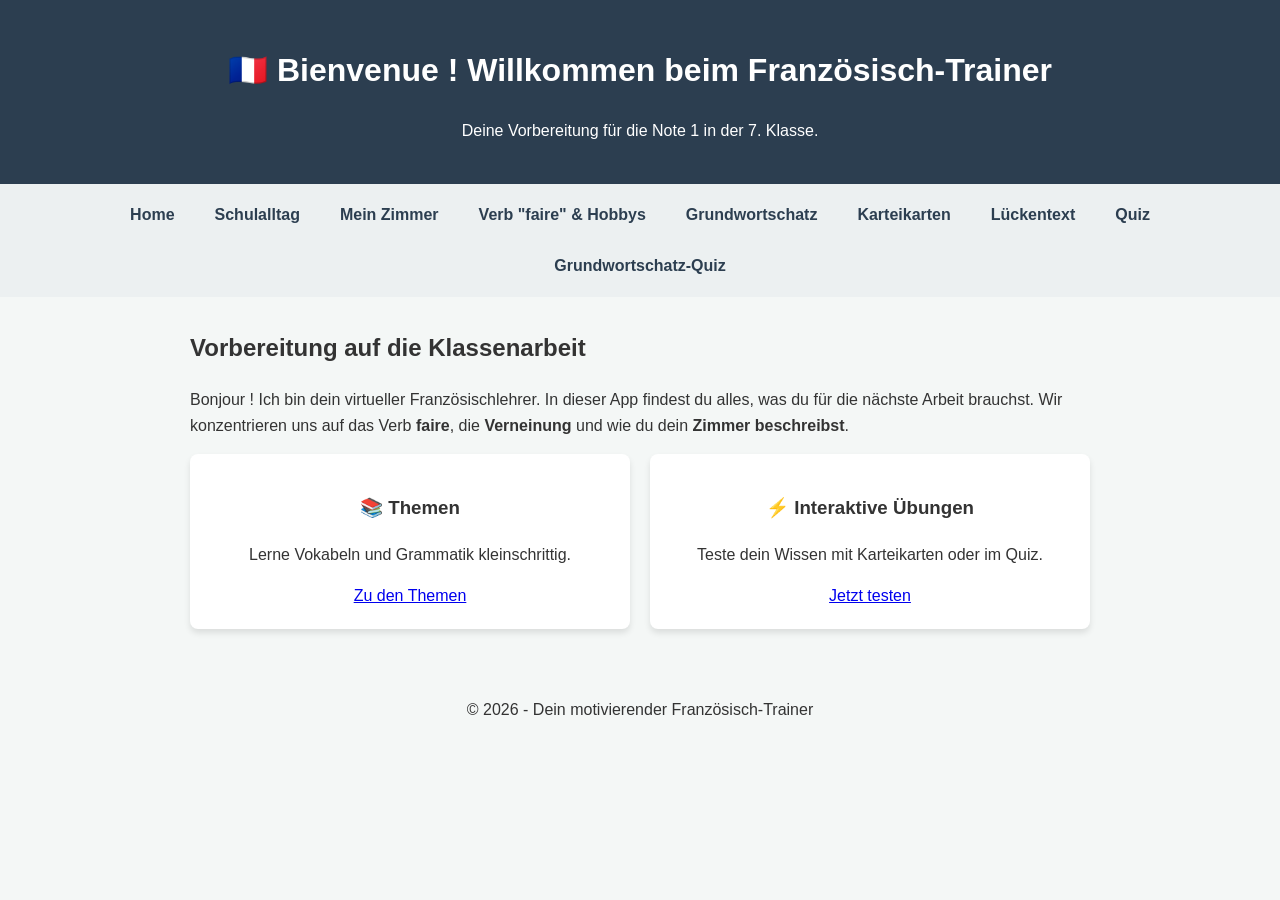
<file: index.html>
<!DOCTYPE html>
<html lang="de">
<head>
    <meta charset="UTF-8">
    <meta name="viewport" content="width=device-width, initial-scale=1.0">
    <title>Französisch Lehrer - Klassenarbeits-Trainer</title>
    <link rel="stylesheet" href="styles.css">
</head>
<body>
    <header>
        <h1>🇫🇷 Bienvenue ! Willkommen beim Französisch-Trainer</h1>
        <p>Deine Vorbereitung für die Note 1 in der 7. Klasse.</p>
    </header>

    <nav aria-label="Hauptnavigation">
        <a href="index.html">Home</a>
        <a href="topic_ecole.html">Schulalltag</a>
        <a href="topic_chambre.html">Mein Zimmer</a>
        <a href="topic_faire.html">Verb "faire" & Hobbys</a>
        <a href="topic_grundwortschatz.html">Grundwortschatz</a>
        <a href="flashcards.html">Karteikarten</a>
        <a href="fillblank.html">Lückentext</a>
        <a href="quiz.html">Quiz</a>
        <a href="quiz_grundwortschatz.html">Grundwortschatz-Quiz</a>
    </nav>

    <main>
        <section>
            <h2>Vorbereitung auf die Klassenarbeit</h2>
            <p>Bonjour ! Ich bin dein virtueller Französischlehrer. In dieser App findest du alles, was du für die nächste Arbeit brauchst. Wir konzentrieren uns auf das Verb <b>faire</b>, die <b>Verneinung</b> und wie du dein <b>Zimmer beschreibst</b>.</p>
        </section>

        <div class="card-container">
            <div class="card">
                <h3>📚 Themen</h3>
                <p>Lerne Vokabeln und Grammatik kleinschrittig.</p>
                <a href="topic_faire.html" class="button">Zu den Themen</a>
            </div>
            <div class="card">
                <h3>⚡ Interaktive Übungen</h3>
                <p>Teste dein Wissen mit Karteikarten oder im Quiz.</p>
                <a href="quiz.html" class="button">Jetzt testen</a>
            </div>
        </div>
    </main>

    <footer style="text-align: center; padding: 20px;">
        <p>© 2026 - Dein motivierender Französisch-Trainer</p>
    </footer>
</body>
</html>
</file>
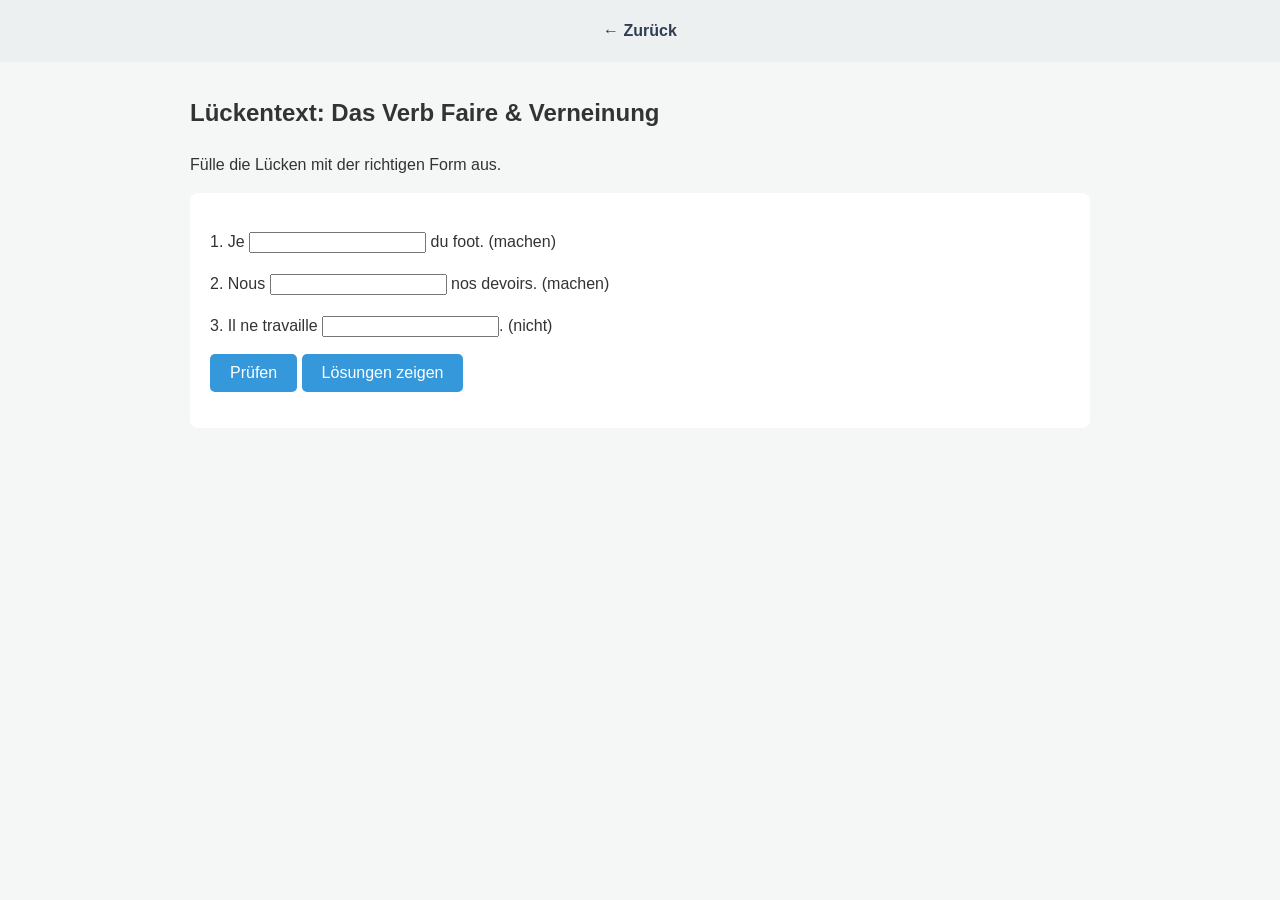
<file: fillblank.html>
<!DOCTYPE html>
<html lang="de">
<head>
    <meta charset="UTF-8">
    <title>Lückentext - Trainer</title>
    <link rel="stylesheet" href="styles.css">
</head>
<body>
    <nav><a href="index.html">← Zurück</a></nav>
    <main>
        <h2>Lückentext: Das Verb Faire & Verneinung</h2>
        <p>Fülle die Lücken mit der richtigen Form aus.</p>

        <div id="exercise-box" style="background: white; padding: 20px; border-radius: 8px;">
            <p>1. Je <input type="text" id="gap1" aria-label="Lücke 1"> du foot. (machen)</p>
            <p>2. Nous <input type="text" id="gap2" aria-label="Lücke 2"> nos devoirs. (machen)</p>
            <p>3. Il ne travaille <input type="text" id="gap3" aria-label="Lücke 3">. (nicht)</p>

            <button onclick="checkAnswers()">Prüfen</button>
            <button onclick="showSolutions()">Lösungen zeigen</button>
            <p id="feedback"></p>
        </div>
    </main>

    <script>
        const solutions = { gap1: "fais", gap2: "faisons", gap3: "pas" };

        function checkAnswers() {
            let correct = 0;
            for (let id in solutions) {
                const input = document.getElementById(id);
                if (input.value.trim().toLowerCase() === solutions[id]) {
                    input.style.border = "2px solid green";
                    correct++;
                } else {
                    input.style.border = "2px solid red";
                }
            }
            document.getElementById('feedback').innerText = `${correct} von 3 richtig!`;
        }

        function showSolutions() {
            for (let id in solutions) {
                document.getElementById(id).value = solutions[id];
            }
        }
    </script>
</body>
</html>
</file>
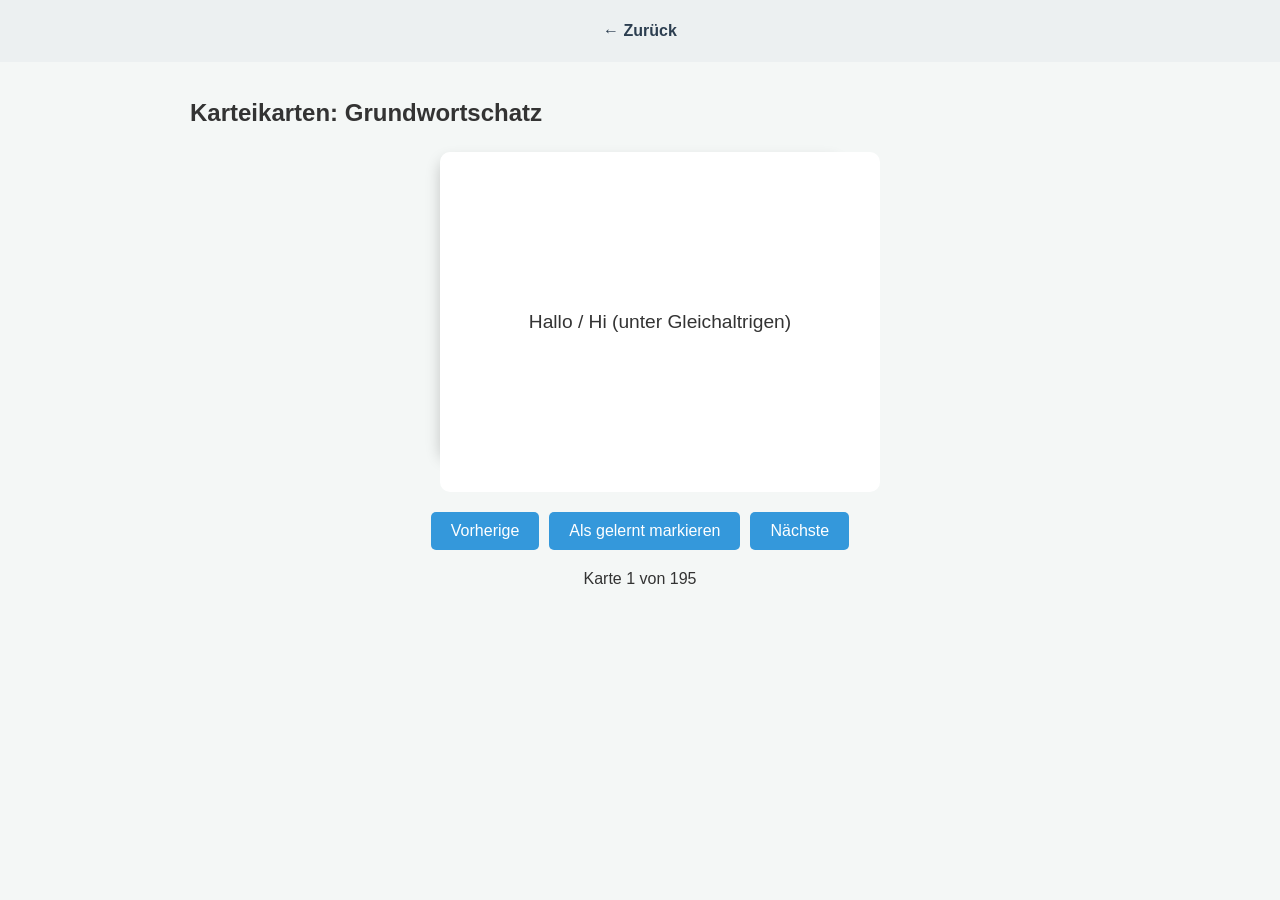
<file: flashcards.html>
<!DOCTYPE html>
<html lang="de">
<head>
    <meta charset="UTF-8">
    <title>Karteikarten - Trainer</title>
    <link rel="stylesheet" href="styles.css">
</head>
<body>
    <nav><a href="index.html">← Zurück</a></nav>
    <main>
        <h2>Karteikarten: Grundwortschatz</h2>
        <div id="flashcard-app">
            <div class="flashcard-wrapper" onclick="flipCard()" role="button" aria-label="Karteikarte umdrehen" tabindex="0">
                <div class="flashcard" id="card">
                    <div class="flashcard-face flashcard-front" id="front-text">Vorderseite</div>
                    <div class="flashcard-face flashcard-back" id="back-text">Rückseite</div>
                </div>
            </div>
            <div class="controls">
                <button onclick="prevCard()">Vorherige</button>
                <button onclick="markAsLearned()" id="learn-btn">Als gelernt markieren</button>
                <button onclick="nextCard()">Nächste</button>
            </div>
            <p id="counter" style="text-align: center;"></p>
        </div>
    </main>

    <script>
        const cards = [
            // --- Begrüßung, Befinden, Verabschiedung ---
            { f: "Hallo / Hi (unter Gleichaltrigen)", b: "Salut" },
            { f: "Guten Tag / Hallo (allgemein)", b: "Bonjour" },
            { f: "Kuckuck / Hallo (umgangssprachlich)", b: "Coucou" },
            { f: "Wie geht's?", b: "Ça va ?" },
            { f: "Es geht. / Mir geht es gut!", b: "Ça va. / Moi, ça va !" },
            { f: "Super! / Toll!", b: "Super !" },
            { f: "Naja. / Geht so.", b: "Bof" },
            { f: "Bis dann! / Tschüss!", b: "À plus !" },
            { f: "Auf Wiedersehen", b: "Au revoir" },
            { f: "Bis morgen", b: "À demain" },
            // --- Vorstellung & persönliche Infos ---
            { f: "Wie heißt du?", b: "Tu t'appelles comment ?" },
            { f: "Ich heiße… / Ich bin…", b: "Je m'appelle… / Moi, c'est…" },
            { f: "Wie alt bist du?", b: "Tu as quel âge ?" },
            { f: "Ich bin … Jahre alt.", b: "J'ai … ans." },
            { f: "Wie alt ist er / sie?", b: "Il / Elle a quel âge ?" },
            { f: "Er / Sie ist … Jahre alt.", b: "Il / Elle a … ans." },
            { f: "Woher kommst du?", b: "Tu es d'où ?" },
            { f: "Ich bin aus… / Ich komme aus…", b: "Je suis de…" },
            { f: "Ich wohne in… / in der Nähe von…", b: "J'habite à… / près de…" },
            // --- Zahlen 1–20 ---
            { f: "eins", b: "un" },
            { f: "zwei", b: "deux" },
            { f: "drei", b: "trois" },
            { f: "vier", b: "quatre" },
            { f: "fünf", b: "cinq" },
            { f: "sechs", b: "six" },
            { f: "sieben", b: "sept" },
            { f: "acht", b: "huit" },
            { f: "neun", b: "neuf" },
            { f: "zehn", b: "dix" },
            { f: "elf", b: "onze" },
            { f: "zwölf", b: "douze" },
            { f: "dreizehn", b: "treize" },
            { f: "vierzehn", b: "quatorze" },
            { f: "fünfzehn", b: "quinze" },
            { f: "sechzehn", b: "seize" },
            { f: "siebzehn", b: "dix-sept" },
            { f: "achtzehn", b: "dix-huit" },
            { f: "neunzehn", b: "dix-neuf" },
            { f: "zwanzig", b: "vingt" },
            // --- Familie & Personen ---
            { f: "die Familie", b: "la famille" },
            { f: "die Eltern", b: "les parents" },
            { f: "die Mutter / die Mama", b: "la mère / la maman" },
            { f: "der Vater / der Papa", b: "le père / le papa" },
            { f: "die Geschwister", b: "les frères et sœurs" },
            { f: "der Bruder", b: "le frère" },
            { f: "die Schwester", b: "la sœur" },
            { f: "der Halbbruder", b: "le demi-frère" },
            { f: "die Halbschwester", b: "la demi-sœur" },
            { f: "die Großeltern", b: "les grands-parents" },
            { f: "der Großvater", b: "le grand-père" },
            { f: "die Großmutter", b: "la grand-mère" },
            { f: "der Onkel", b: "l'oncle" },
            { f: "die Tante", b: "la tante" },
            { f: "der Cousin / die Cousine", b: "le cousin / la cousine" },
            { f: "der Freund / die Freundin", b: "l'ami / l'amie" },
            { f: "die Freunde", b: "les amis" },
            { f: "der Kumpel / die Kumpels", b: "le copain / les copains" },
            { f: "der Junge", b: "le garçon" },
            { f: "das Mädchen", b: "la fille" },
            { f: "Wer ist das?", b: "C'est qui ?" },
            { f: "Das ist… / Das sind…", b: "C'est… / Ce sont…" },
            { f: "Hast du Geschwister?", b: "Tu as des frères et sœurs ?" },
            // --- Haustiere ---
            { f: "das Tier / die Tiere", b: "l'animal / les animaux" },
            { f: "der Hund", b: "le chien" },
            { f: "die Katze", b: "le chat" },
            { f: "der Fisch", b: "le poisson" },
            { f: "das Kaninchen", b: "le lapin" },
            { f: "die Schildkröte", b: "la tortue" },
            { f: "die Ratte", b: "le rat" },
            { f: "Hast du ein Tier?", b: "Tu as un animal ?" },
            // --- Interessen, Vorlieben & Hobbys ---
            { f: "Ich mag… / Magst du…?", b: "J'aime… / Tu aimes… ?" },
            { f: "Ich mag … nicht. / Ich hasse…", b: "Je n'aime pas… / Je déteste…" },
            { f: "Ich liebe… / Ich mag … sehr gerne.", b: "J'adore…" },
            { f: "Ich bin Fan von…", b: "Je suis fan de…" },
            { f: "Mein Ding ist…", b: "Mon truc, c'est…" },
            { f: "… das ist nicht mein Ding.", b: "… ce n'est pas mon truc." },
            { f: "ich auch", b: "moi aussi" },
            { f: "ich nicht", b: "moi non" },
            { f: "ich doch / ich schon", b: "moi si" },
            { f: "ich auch nicht", b: "moi non plus" },
            { f: "der Basketball", b: "le basket" },
            { f: "das Klettern", b: "l'escalade" },
            { f: "der Kampfsport", b: "les arts martiaux" },
            { f: "das Tanzen", b: "la danse" },
            { f: "die Videospiele", b: "les jeux vidéo" },
            { f: "die Musik", b: "la musique" },
            { f: "die Gitarre", b: "la guitare" },
            { f: "das Klavier", b: "le piano" },
            { f: "(Musik) hören", b: "écouter (de la musique)" },
            { f: "(Serien / Videos) schauen", b: "regarder (des séries / des vidéos)" },
            { f: "das Theater", b: "le théâtre" },
            { f: "die Natur", b: "la nature" },
            { f: "zeichnen", b: "dessiner" },
            { f: "die Mangas", b: "les mangas" },
            { f: "die Comics", b: "les BD" },
            { f: "mein Lieblingssänger", b: "mon chanteur préféré" },
            { f: "meine Lieblingssängerin", b: "ma chanteuse préférée" },
            { f: "mein Lieblingsspieler", b: "mon joueur préféré" },
            { f: "meine Lieblingsspielerin", b: "ma joueuse préférée" },
            // --- Essen & Farben ---
            { f: "die Schokolade", b: "le chocolat" },
            { f: "die Pizza", b: "la pizza" },
            { f: "die Spaghetti", b: "les spaghettis" },
            { f: "die Tomaten", b: "les tomates" },
            { f: "der Salat", b: "la salade" },
            { f: "Blau", b: "le bleu" },
            { f: "Rot", b: "le rouge" },
            { f: "Grün", b: "le vert" },
            { f: "Schwarz", b: "le noir" },
            { f: "Gelb", b: "le jaune" },
            { f: "Weiß", b: "le blanc" },
            // --- Stadt & Wohnen ---
            { f: "die Stadt", b: "la ville" },
            { f: "das Viertel / Stadtviertel", b: "le quartier" },
            { f: "die Bäckerei", b: "une boulangerie" },
            { f: "das Kino", b: "un cinéma" },
            { f: "das Museum", b: "un musée" },
            { f: "das Geschäft", b: "un magasin" },
            { f: "der Bahnhof", b: "une gare" },
            { f: "das Einkaufszentrum", b: "un centre commercial" },
            { f: "der Park", b: "un parc" },
            { f: "das Café", b: "un café" },
            { f: "das Restaurant", b: "un restaurant" },
            { f: "die Kathedrale", b: "une cathédrale" },
            { f: "der Turm", b: "une tour" },
            { f: "das Stadion", b: "un stade" },
            { f: "die Wohnung", b: "l'appartement" },
            { f: "der Eingang", b: "l'entrée" },
            { f: "der Flur", b: "le couloir" },
            { f: "das Wohnzimmer", b: "le salon" },
            { f: "die Küche", b: "la cuisine" },
            { f: "das Badezimmer", b: "la salle de bains" },
            { f: "die Toilette", b: "les toilettes" },
            { f: "das (eigene) Zimmer", b: "la chambre" },
            { f: "der Computer", b: "un ordinateur" },
            { f: "die Konsole", b: "une console" },
            { f: "die Lautsprecher / Boxen", b: "des enceintes" },
            { f: "das Poster", b: "un poster" },
            { f: "die Pflanze", b: "une plante" },
            // --- Schulalltag ---
            { f: "der Tisch", b: "la table" },
            { f: "die Hausaufgaben", b: "les devoirs" },
            { f: "das Heft", b: "le cahier" },
            { f: "das Buch", b: "le livre" },
            { f: "der Kugelschreiber", b: "le stylo" },
            { f: "der Bleistift", b: "le crayon" },
            { f: "das Mäppchen", b: "la trousse" },
            { f: "die Tafel", b: "le tableau" },
            { f: "das Klassenzimmer", b: "la salle de classe" },
            { f: "der Lehrer / die Lehrerin", b: "le professeur / la professeure" },
            { f: "die Mittelschule", b: "le collège" },
            { f: "die 7. Klasse", b: "la cinquième" },
            { f: "der Lehrer / die Lehrerin (kurz)", b: "le prof / la prof" },
            { f: "die Schüler", b: "les élèves" },
            { f: "das Blatt (Papier)", b: "la feuille" },
            { f: "das Arbeitsheft", b: "le carnet d'activités" },
            { f: "Ich verstehe das nicht.", b: "Je ne comprends pas." },
            // --- Mein Zimmer ---
            { f: "das Bett", b: "le lit" },
            { f: "der Schreibtisch", b: "le bureau" },
            { f: "der Stuhl", b: "la chaise" },
            { f: "der Schrank", b: "l'armoire" },
            { f: "das Regal", b: "l'étagère" },
            { f: "die Lampe", b: "la lampe" },
            { f: "der Teppich", b: "le tapis" },
            { f: "das Fenster", b: "la fenêtre" },
            { f: "die Tür", b: "la porte" },
            // --- Präpositionen ---
            { f: "auf", b: "sur" },
            { f: "unter", b: "sous" },
            { f: "vor", b: "devant" },
            { f: "hinter", b: "derrière" },
            { f: "neben", b: "à côté de" },
            { f: "in", b: "dans" },
            { f: "zwischen", b: "entre" },
            { f: "gegenüber", b: "en face de" },
            { f: "rechts von", b: "à droite de" },
            { f: "links von", b: "à gauche de" },
            // --- Verb faire & Verneinung ---
            { f: "Ich mache", b: "Je fais" },
            { f: "du machst", b: "tu fais" },
            { f: "er/sie macht", b: "il/elle fait" },
            { f: "wir machen", b: "nous faisons" },
            { f: "ihr macht", b: "vous faites" },
            { f: "sie machen", b: "ils/elles font" },
            { f: "Ich spiele Fußball.", b: "Je fais du foot." },
            { f: "Sie tanzt.", b: "Elle fait de la danse." },
            { f: "nicht", b: "ne … pas" },
            { f: "nicht mehr", b: "ne … plus" },
            // --- Grammatik & Verben ---
            { f: "sein", b: "être" },
            { f: "haben", b: "avoir" },
            { f: "wohnen", b: "habiter" },
            { f: "arbeiten / lernen", b: "travailler" },
            { f: "mögen / lieben", b: "aimer" },
            { f: "spielen", b: "jouer" },
            { f: "der Sport / der Fußball", b: "le sport / le foot" },
            { f: "das Shopping / das Einkaufen", b: "le shopping" },
            { f: "Es gibt…", b: "Il y a…" },
            { f: "klein", b: "petit(e)" },
            { f: "groß", b: "grand(e)" },
            { f: "hübsch", b: "joli(e)" },
        ];

        let currentIndex = 0;

        function updateCard() {
            const card = cards[currentIndex];
            document.getElementById('front-text').innerText = card.f;
            document.getElementById('back-text').innerText = card.b;
            document.getElementById('card').classList.remove('is-flipped');
            document.getElementById('counter').innerText = `Karte ${currentIndex + 1} von ${cards.length}`;

            // Lade Status aus LocalStorage
            const learnedData = JSON.parse(localStorage.getItem('learnedCards') || '[]');
            const isLearned = learnedData.includes(card.f);
            document.getElementById('learn-btn').innerText = isLearned ? "Gelernt! (Entfernen)" : "Als gelernt markieren";
        }

        function flipCard() {
            document.getElementById('card').classList.toggle('is-flipped');
        }

        function nextCard() {
            currentIndex = (currentIndex + 1) % cards.length;
            updateCard();
        }

        function prevCard() {
            currentIndex = (currentIndex - 1 + cards.length) % cards.length;
            updateCard();
        }

        function markAsLearned() {
            let learnedData = JSON.parse(localStorage.getItem('learnedCards') || '[]');
            const cardFront = cards[currentIndex].f;

            if (learnedData.includes(cardFront)) {
                learnedData = learnedData.filter(item => item !== cardFront);
            } else {
                learnedData.push(cardFront);
            }

            localStorage.setItem('learnedCards', JSON.stringify(learnedData));
            updateCard();
        }

        updateCard();
    </script>
</body>
</html>
</file>
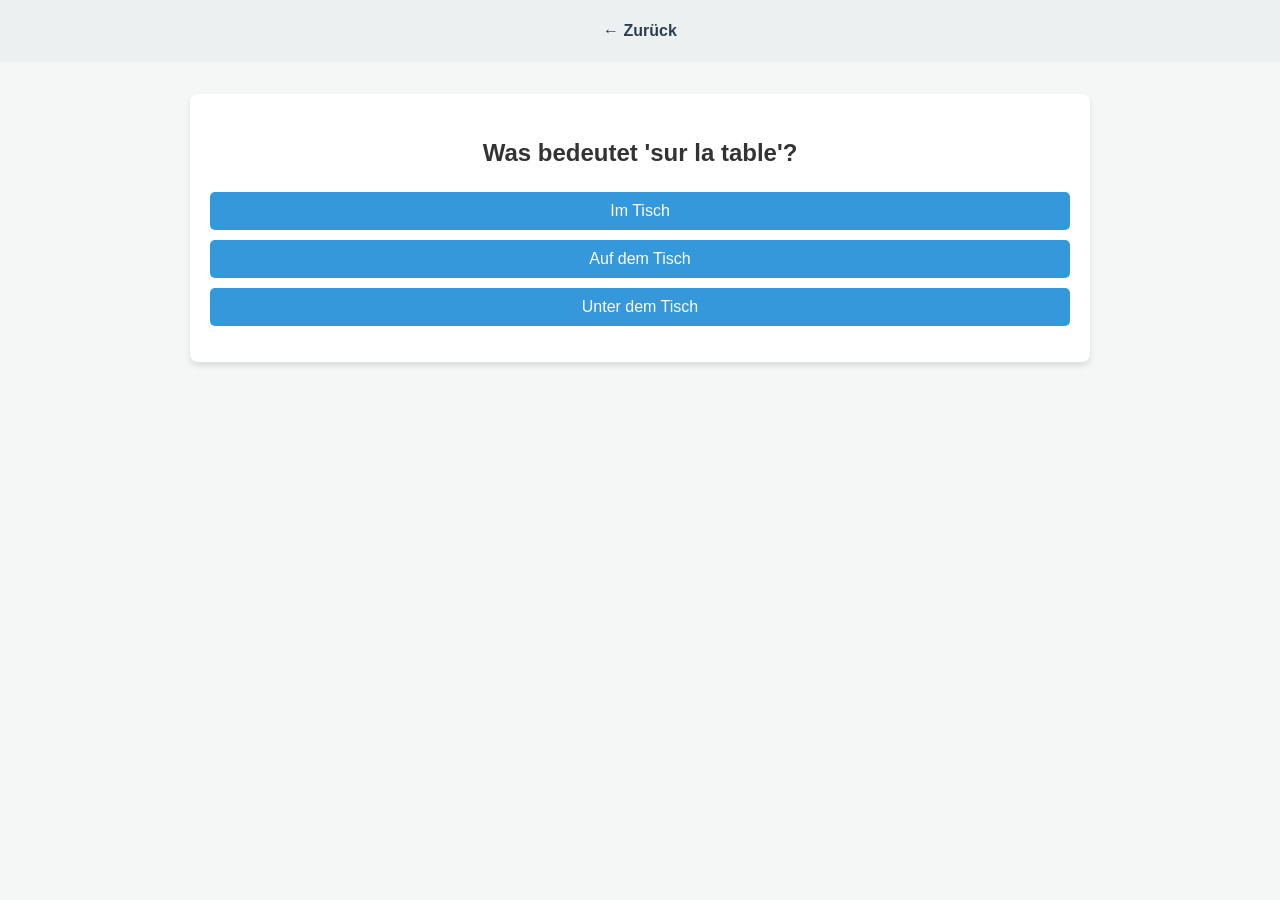
<file: quiz.html>
<!DOCTYPE html>
<html lang="de">
<head>
    <meta charset="UTF-8">
    <title>Großes Quiz - Französisch</title>
    <link rel="stylesheet" href="styles.css">
</head>
<body>
    <nav><a href="index.html">← Zurück</a></nav>
    <main>
        <div id="quiz-container" class="card">
            <h2 id="question">Frage lädt...</h2>
            <div id="answers" style="display: flex; flex-direction: column; gap: 10px;"></div>
            <p id="result-msg" style="font-weight: bold; margin-top: 15px;"></p>
        </div>
    </main>

    <script>
        const questions = [
            { q: "Was bedeutet 'sur la table'?", a: ["Auf dem Tisch", "Unter dem Tisch", "Im Tisch"], correct: 0 },
            { q: "Wie heißt 'ihr macht'?", a: ["vous faites", "vous faisons", "ils font"], correct: 0 },
            { q: "Was bedeutet 'ne … plus'?", a: ["nicht mehr", "nie", "vielleicht"], correct: 0 },
            { q: "Wie lautet die 1. Person Singular von 'faire'?", a: ["je fais", "je fait", "je faisons"], correct: 0 },
            { q: "Was bedeutet 'le cahier'?", a: ["das Heft", "das Buch", "das Mäppchen"], correct: 0 },
            { q: "Was bedeutet 'derrière'?", a: ["hinter", "vor", "neben"], correct: 0 },
            { q: "Wie heißt 'das Bett' auf Französisch?", a: ["le lit", "la chaise", "le bureau"], correct: 0 },
            { q: "Was bedeutet 'faire de la danse'?", a: ["tanzen", "Fußball spielen", "schwimmen"], correct: 0 },
            { q: "Welche Form ist korrekt für 'wir machen'?", a: ["nous faisons", "nous faites", "nous font"], correct: 0 },
            { q: "Was bedeutet 'la trousse'?", a: ["das Mäppchen", "die Tasche", "das Heft"], correct: 0 },
            { q: "Wie heißt 'die Tür' auf Französisch?", a: ["la porte", "la fenêtre", "le mur"], correct: 0 },
            { q: "Was bedeutet 'sous le lit'?", a: ["unter dem Bett", "auf dem Bett", "neben dem Bett"], correct: 0 },
        ];

        let score = 0;
        let qIndex = 0;

        function loadQuestion() {
            const current = questions[qIndex];
            document.getElementById('question').innerText = current.q;
            const answersDiv = document.getElementById('answers');
            answersDiv.innerHTML = '';
            document.getElementById('result-msg').innerText = '';

            const shuffled = current.a
                .map((text, i) => ({ text, isCorrect: i === current.correct }))
                .sort(() => Math.random() - 0.5);

            shuffled.forEach(item => {
                const btn = document.createElement('button');
                btn.innerText = item.text;
                btn.onclick = () => checkAnswer(item.isCorrect, current.a[current.correct]);
                answersDiv.appendChild(btn);
            });
        }

        function checkAnswer(isCorrect, correctText) {
            if (isCorrect) {
                score++;
                document.getElementById('result-msg').style.color = "green";
                document.getElementById('result-msg').innerText = "Richtig! Bravo !";
            } else {
                document.getElementById('result-msg').style.color = "red";
                document.getElementById('result-msg').innerText = "Falsch! Die richtige Antwort war: " + correctText;
            }

            setTimeout(() => {
                qIndex++;
                if (qIndex < questions.length) loadQuestion();
                else finishQuiz();
            }, 1500);
        }

        function finishQuiz() {
            const pct = Math.round((score / questions.length) * 100);
            localStorage.setItem('lastQuizScore', pct);
            let feedback = pct >= 80 ? "Note 1! Magnifique !" : "Gute Basis, übe noch etwas weiter!";
            document.getElementById('quiz-container').innerHTML = `<h2>Ergebnis: ${pct}%</h2><p>${feedback}</p><button onclick="location.reload()">Nochmal starten</button>`;
        }

        loadQuestion();
    </script>
</body>
</html>
</file>
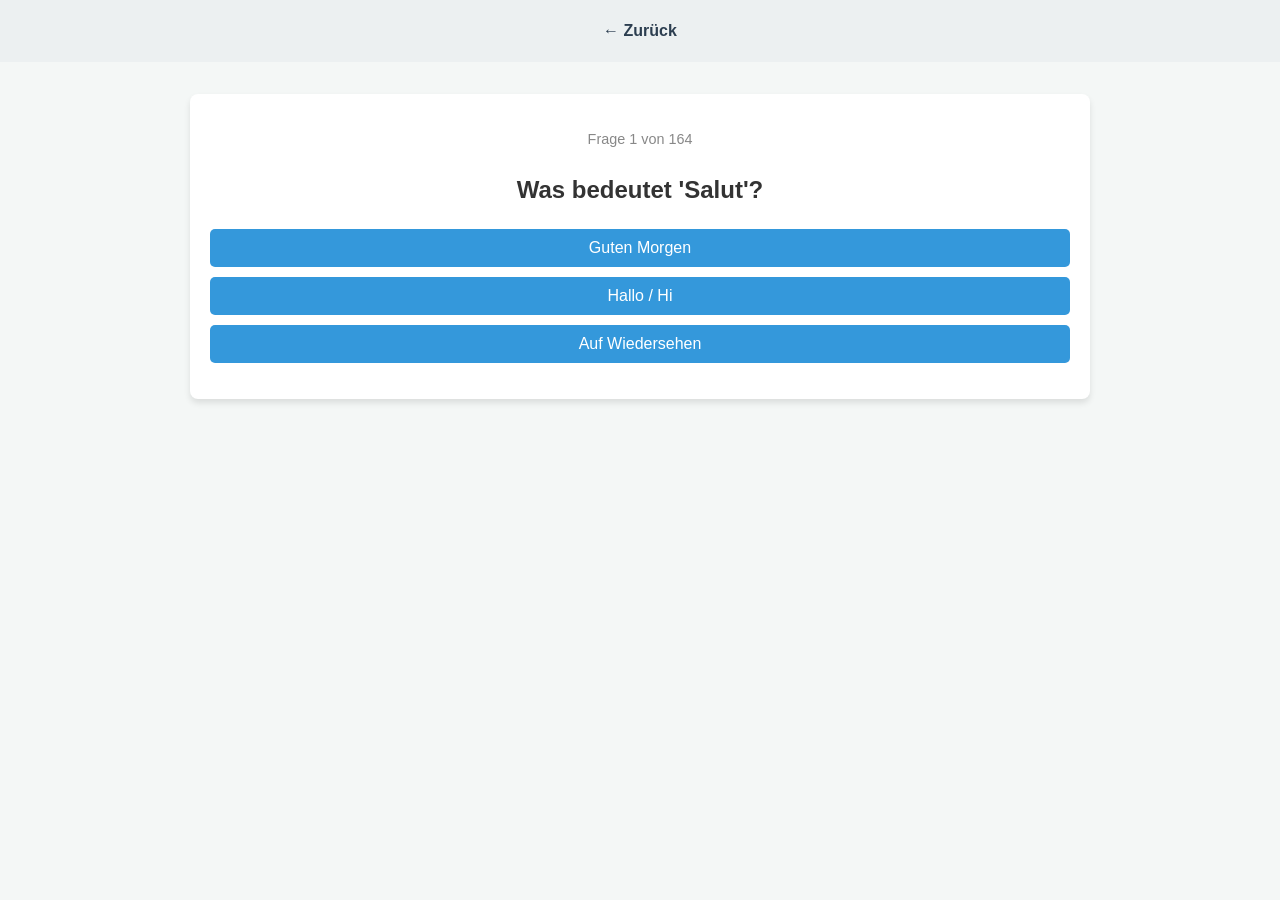
<file: quiz_grundwortschatz.html>
<!DOCTYPE html>
<html lang="de">
<head>
    <meta charset="UTF-8">
    <title>Grundwortschatz-Quiz - Französisch</title>
    <link rel="stylesheet" href="styles.css">
</head>
<body>
    <nav><a href="index.html">← Zurück</a></nav>
    <main>
        <div id="quiz-container" class="card">
            <p id="progress" style="color: #888; font-size: 0.9em; margin-bottom: 8px;"></p>
            <h2 id="question">Frage lädt...</h2>
            <div id="answers" style="display: flex; flex-direction: column; gap: 10px;"></div>
            <p id="result-msg" style="font-weight: bold; margin-top: 15px;"></p>
        </div>
    </main>

    <script>
        const questions = [
            // === 1. Begrüßung, Befinden und Verabschiedung ===
            { q: "Was bedeutet 'Salut'?", a: ["Hallo / Hi", "Auf Wiedersehen", "Guten Morgen"], correct: 0 },
            { q: "Was bedeutet 'Bonjour'?", a: ["Guten Tag / Hallo", "Bis morgen", "Tschüss"], correct: 0 },
            { q: "Was bedeutet 'Coucou'?", a: ["Kuckuck / Hallo (umgangssprachlich)", "Guten Tag", "Bis später"], correct: 0 },
            { q: "Was bedeutet 'Ça va ?'", a: ["Wie geht's?", "Wie heißt du?", "Woher kommst du?"], correct: 0 },
            { q: "Was bedeutet 'Super !'?", a: ["Super! / Toll!", "Schade!", "Naja."], correct: 0 },
            { q: "Was bedeutet 'Bof'?", a: ["Naja. / Geht so.", "Toll!", "Auf Wiedersehen."], correct: 0 },
            { q: "Was bedeutet 'À plus !'?", a: ["Bis dann! / Tschüss!", "Bis morgen!", "Guten Abend!"], correct: 0 },
            { q: "Was bedeutet 'Au revoir'?", a: ["Auf Wiedersehen", "Hallo", "Bis morgen"], correct: 0 },
            { q: "Was bedeutet 'À demain'?", a: ["Bis morgen", "Bis dann", "Auf Wiedersehen"], correct: 0 },
            { q: "Wie sagt man 'Wie geht's?' auf Französisch?", a: ["Ça va ?", "Comment tu t'appelles ?", "Tu as quel âge ?"], correct: 0 },
            { q: "Wie sagt man 'Auf Wiedersehen' auf Französisch?", a: ["Au revoir", "À plus", "À demain"], correct: 0 },
            { q: "Was bedeutet 'Salut les copains !'?", a: ["Hallo Freunde!", "Hallo Jungs!", "Hallo Mädchen!"], correct: 0 },
            { q: "Was bedeutet 'Ça va. / Moi, ça va !'?", a: ["Es geht. / Mir geht es gut!", "Wie geht's?", "Super!"], correct: 0 },

            // === 2. Persönliche Informationen ===
            { q: "Was bedeutet 'Tu t'appelles comment ?'", a: ["Wie heißt du?", "Wie alt bist du?", "Woher kommst du?"], correct: 0 },
            { q: "Wie sagt man 'Ich heiße…' auf Französisch?", a: ["Je m'appelle…", "J'ai … ans.", "Je suis de…"], correct: 0 },
            { q: "Was bedeutet 'Tu as quel âge ?'", a: ["Wie alt bist du?", "Wie heißt du?", "Wo wohnst du?"], correct: 0 },
            { q: "Wie sagt man 'Ich bin 12 Jahre alt.' auf Französisch?", a: ["J'ai 12 ans.", "Je suis 12 ans.", "J'habite 12 ans."], correct: 0 },
            { q: "Was bedeutet 'Tu es d'où ?'", a: ["Woher kommst du?", "Wo wohnst du?", "Wie alt bist du?"], correct: 0 },
            { q: "Wie sagt man 'Ich bin aus München.' auf Französisch?", a: ["Je suis de Munich.", "J'habite à Munich.", "Je m'appelle Munich."], correct: 0 },
            { q: "Was bedeutet 'J'habite à…'?", a: ["Ich wohne in…", "Ich bin aus…", "Ich heiße…"], correct: 0 },
            { q: "Wie heißt die Zahl 20 auf Französisch?", a: ["vingt", "dix", "quinze"], correct: 0 },
            { q: "Wie heißt die Zahl 10 auf Französisch?", a: ["dix", "deux", "douze"], correct: 0 },
            { q: "Wie heißt die Zahl 15 auf Französisch?", a: ["quinze", "cinq", "seize"], correct: 0 },
            { q: "Was bedeutet 'seize' auf Deutsch?", a: ["16", "6", "26"], correct: 0 },
            { q: "Wie heißt 'drei' auf Französisch?", a: ["trois", "deux", "treize"], correct: 0 },
            { q: "Was bedeutet 'Il / Elle a quel âge ?'", a: ["Wie alt ist er / sie?", "Wer ist er / sie?", "Woher kommt er / sie?"], correct: 0 },

            // === 3. Familie, Freunde und Personen ===
            { q: "Was bedeutet 'la famille'?", a: ["die Familie", "die Freunde", "die Eltern"], correct: 0 },
            { q: "Was bedeutet 'les parents'?", a: ["die Eltern", "die Geschwister", "die Großeltern"], correct: 0 },
            { q: "Wie sagt man 'die Mutter' auf Französisch?", a: ["la mère", "la sœur", "la fille"], correct: 0 },
            { q: "Wie sagt man 'der Vater' auf Französisch?", a: ["le père", "le frère", "le garçon"], correct: 0 },
            { q: "Was bedeutet 'le frère'?", a: ["der Bruder", "der Vater", "der Großvater"], correct: 0 },
            { q: "Was bedeutet 'la sœur'?", a: ["die Schwester", "die Mutter", "die Großmutter"], correct: 0 },
            { q: "Was bedeutet 'les grands-parents'?", a: ["die Großeltern", "die Eltern", "die Geschwister"], correct: 0 },
            { q: "Wie sagt man 'der Großvater' auf Französisch?", a: ["le grand-père", "le père", "le demi-frère"], correct: 0 },
            { q: "Was bedeutet 'la grand-mère'?", a: ["die Großmutter", "die Mutter", "die Tante"], correct: 0 },
            { q: "Was bedeutet 'l'ami(e)'?", a: ["der Freund / die Freundin", "der Bruder / die Schwester", "der Cousin / die Cousine"], correct: 0 },
            { q: "Was bedeutet 'le garçon'?", a: ["der Junge", "der Mann", "der Freund"], correct: 0 },
            { q: "Was bedeutet 'la fille'?", a: ["das Mädchen", "die Frau", "die Schwester"], correct: 0 },
            { q: "Wie sagt man 'der Onkel' auf Französisch?", a: ["l'oncle", "le père", "le grand-père"], correct: 0 },
            { q: "Was bedeutet 'la tante'?", a: ["die Tante", "die Mutter", "die Cousine"], correct: 0 },
            { q: "Was bedeutet 'le demi-frère'?", a: ["der Halbbruder", "der Bruder", "der Cousin"], correct: 0 },

            // === 4. Haustiere ===
            { q: "Was bedeutet 'l'animal'?", a: ["das Tier", "das Haustier", "die Pflanze"], correct: 0 },
            { q: "Wie sagt man 'der Hund' auf Französisch?", a: ["le chien", "le chat", "le rat"], correct: 0 },
            { q: "Was bedeutet 'le chat'?", a: ["die Katze", "die Maus", "der Hund"], correct: 0 },
            { q: "Was bedeutet 'le poisson'?", a: ["der Fisch", "die Schlange", "der Vogel"], correct: 0 },
            { q: "Wie sagt man 'das Kaninchen' auf Französisch?", a: ["le lapin", "la tortue", "le rat"], correct: 0 },
            { q: "Was bedeutet 'la tortue'?", a: ["die Schildkröte", "die Ratte", "das Kaninchen"], correct: 0 },
            { q: "Was bedeutet 'le rat'?", a: ["die Ratte", "die Maus", "das Kaninchen"], correct: 0 },

            // === 5. Interessen, Vorlieben und Hobbys ===
            { q: "Was bedeutet 'J'aime…'?", a: ["Ich mag…", "Ich hasse…", "Ich liebe…"], correct: 0 },
            { q: "Was bedeutet 'J'adore…'?", a: ["Ich liebe…", "Ich mag…", "Ich möchte…"], correct: 0 },
            { q: "Was bedeutet 'Je déteste…'?", a: ["Ich hasse…", "Ich liebe…", "Ich mag… nicht"], correct: 0 },
            { q: "Was bedeutet 'Je n'aime pas…'?", a: ["Ich mag … nicht.", "Ich hasse…", "Ich liebe…"], correct: 0 },
            { q: "Was bedeutet 'le sport'?", a: ["der Sport", "der Ball", "das Spiel"], correct: 0 },
            { q: "Wie sagt man 'der Fußball' auf Französisch?", a: ["le foot", "le basket", "le sport"], correct: 0 },
            { q: "Was bedeutet 'le basket'?", a: ["der Basketball", "der Fußball", "der Volleyball"], correct: 0 },
            { q: "Was bedeutet 'l'escalade'?", a: ["das Klettern", "das Schwimmen", "das Radfahren"], correct: 0 },
            { q: "Was bedeutet 'les arts martiaux'?", a: ["der Kampfsport", "das Klettern", "das Tanzen"], correct: 0 },
            { q: "Wie sagt man 'das Tanzen' auf Französisch?", a: ["la danse", "l'escalade", "la natation"], correct: 0 },
            { q: "Was bedeutet 'les jeux vidéo'?", a: ["die Videospiele", "die Musik", "die Comics"], correct: 0 },
            { q: "Was bedeutet 'la musique'?", a: ["die Musik", "das Konzert", "der Tanz"], correct: 0 },
            { q: "Wie sagt man 'die Gitarre' auf Französisch?", a: ["la guitare", "le piano", "la musique"], correct: 0 },
            { q: "Was bedeutet 'le piano'?", a: ["das Klavier", "die Geige", "die Gitarre"], correct: 0 },
            { q: "Was bedeutet 'le théâtre'?", a: ["das Theater", "das Kino", "das Museum"], correct: 0 },
            { q: "Was bedeutet 'les mangas'?", a: ["die Mangas", "die Comics", "die Bücher"], correct: 0 },
            { q: "Was bedeutet 'les BD'?", a: ["die Comics", "die Mangas", "die Zeitschriften"], correct: 0 },
            { q: "Was bedeutet 'dessiner'?", a: ["zeichnen", "singen", "spielen"], correct: 0 },
            { q: "Was bedeutet 'écouter (de la musique)'?", a: ["(Musik) hören", "(Musik) spielen", "(Musik) kaufen"], correct: 0 },
            { q: "Was bedeutet 'regarder (des séries)'?", a: ["(Serien) schauen", "(Serien) hören", "(Serien) lesen"], correct: 0 },
            { q: "Was bedeutet 'Mon truc, c'est…'?", a: ["Mein Ding ist…", "Ich mag kein…", "Mein Lieblingsding ist nicht…"], correct: 0 },
            { q: "Was bedeutet '… ce n'est pas mon truc.'?", a: ["… das ist nicht mein Ding.", "… das ist mein Ding.", "… das mag ich sehr."], correct: 0 },
            { q: "Was bedeutet 'moi aussi'?", a: ["ich auch", "ich nicht", "ich auch nicht"], correct: 0 },
            { q: "Was bedeutet 'moi non plus'?", a: ["ich auch nicht", "ich auch", "ich doch"], correct: 0 },

            // === 6. Essen, Trinken und Farben ===
            { q: "Was bedeutet 'le chocolat'?", a: ["die Schokolade", "das Eis", "die Bonbons"], correct: 0 },
            { q: "Wie sagt man 'die Pizza' auf Französisch?", a: ["la pizza", "le chocolat", "la salade"], correct: 0 },
            { q: "Was bedeutet 'les spaghettis'?", a: ["die Spaghetti", "die Pizza", "die Tomaten"], correct: 0 },
            { q: "Was bedeutet 'les tomates'?", a: ["die Tomaten", "die Karotten", "die Gurken"], correct: 0 },
            { q: "Was bedeutet 'la salade'?", a: ["der Salat", "die Suppe", "das Brot"], correct: 0 },
            { q: "Wie sagt man 'Blau' auf Französisch?", a: ["le bleu", "le rouge", "le vert"], correct: 0 },
            { q: "Was bedeutet 'le rouge'?", a: ["Rot", "Grün", "Blau"], correct: 0 },
            { q: "Was bedeutet 'le vert'?", a: ["Grün", "Blau", "Gelb"], correct: 0 },
            { q: "Wie sagt man 'Schwarz' auf Französisch?", a: ["le noir", "le blanc", "le bleu"], correct: 0 },
            { q: "Was bedeutet 'le jaune'?", a: ["Gelb", "Orange", "Braun"], correct: 0 },
            { q: "Was bedeutet 'le blanc'?", a: ["Weiß", "Grau", "Schwarz"], correct: 0 },

            // === 7. Stadt und Wohnen ===
            { q: "Was bedeutet 'la ville'?", a: ["die Stadt", "das Dorf", "das Land"], correct: 0 },
            { q: "Was bedeutet 'le quartier'?", a: ["das Viertel", "die Straße", "der Platz"], correct: 0 },
            { q: "Wie sagt man 'eine Bäckerei' auf Französisch?", a: ["une boulangerie", "une gare", "un cinéma"], correct: 0 },
            { q: "Was bedeutet 'un cinéma'?", a: ["ein Kino", "ein Theater", "ein Museum"], correct: 0 },
            { q: "Was bedeutet 'un musée'?", a: ["ein Museum", "ein Kino", "ein Park"], correct: 0 },
            { q: "Wie sagt man 'ein Bahnhof' auf Französisch?", a: ["une gare", "un parc", "une boulangerie"], correct: 0 },
            { q: "Was bedeutet 'un parc'?", a: ["ein Park", "ein Platz", "ein Garten"], correct: 0 },
            { q: "Was bedeutet 'un centre commercial'?", a: ["ein Einkaufszentrum", "ein Kino", "ein Café"], correct: 0 },
            { q: "Was bedeutet 'l'appartement'?", a: ["die Wohnung", "das Haus", "das Zimmer"], correct: 0 },
            { q: "Was bedeutet 'le couloir'?", a: ["der Flur", "das Wohnzimmer", "die Küche"], correct: 0 },
            { q: "Wie sagt man 'das Zimmer / Schlafzimmer' auf Französisch?", a: ["la chambre", "le salon", "la cuisine"], correct: 0 },
            { q: "Was bedeutet 'le salon'?", a: ["das Wohnzimmer", "die Küche", "das Badezimmer"], correct: 0 },
            { q: "Was bedeutet 'la cuisine'?", a: ["die Küche", "das Wohnzimmer", "das Schlafzimmer"], correct: 0 },
            { q: "Was bedeutet 'la salle de bains'?", a: ["das Badezimmer", "die Küche", "das Wohnzimmer"], correct: 0 },
            { q: "Was bedeutet 'un lit'?", a: ["ein Bett", "ein Stuhl", "ein Tisch"], correct: 0 },
            { q: "Was bedeutet 'une armoire'?", a: ["ein Schrank", "ein Regal", "ein Bett"], correct: 0 },
            { q: "Wie sagt man 'ein Schreibtisch' auf Französisch?", a: ["un bureau", "une étagère", "une table"], correct: 0 },
            { q: "Was bedeutet 'une chaise'?", a: ["ein Stuhl", "ein Sessel", "ein Sofa"], correct: 0 },
            { q: "Was bedeutet 'une étagère'?", a: ["ein Regal", "ein Schrank", "eine Kommode"], correct: 0 },
            { q: "Wie sagt man 'ein Computer' auf Französisch?", a: ["un ordinateur", "une console", "un poster"], correct: 0 },
            { q: "Was bedeutet 'une console'?", a: ["eine Konsole", "ein Computer", "eine Kamera"], correct: 0 },
            { q: "Was bedeutet 'des enceintes'?", a: ["Lautsprecher", "Kopfhörer", "Kabel"], correct: 0 },
            { q: "Was bedeutet 'une plante'?", a: ["eine Pflanze", "eine Lampe", "ein Bild"], correct: 0 },
            { q: "Was bedeutet 'une cathédrale'?", a: ["eine Kathedrale", "ein Turm", "ein Stadion"], correct: 0 },

            // === 8. Schulalltag ===
            { q: "Was bedeutet 'le collège'?", a: ["die Mittelschule", "die Grundschule", "das Gymnasium"], correct: 0 },
            { q: "Was bedeutet 'la cinquième'?", a: ["die 7. Klasse (Frankreich)", "die 5. Klasse", "die 6. Klasse"], correct: 0 },
            { q: "Was bedeutet 'le prof (la prof)'?", a: ["der Lehrer / die Lehrerin", "der Schüler / die Schülerin", "der Direktor"], correct: 0 },
            { q: "Was bedeutet 'les élèves'?", a: ["die Schüler", "die Lehrer", "die Eltern"], correct: 0 },
            { q: "Wie sagt man 'die Tafel' auf Französisch?", a: ["le tableau", "la table", "la porte"], correct: 0 },
            { q: "Was bedeutet 'la table'?", a: ["der Tisch", "der Stuhl", "die Tafel"], correct: 0 },
            { q: "Was bedeutet 'le livre'?", a: ["das Buch", "das Heft", "das Blatt"], correct: 0 },
            { q: "Was bedeutet 'le cahier'?", a: ["das Heft", "das Buch", "das Mäppchen"], correct: 0 },
            { q: "Wie sagt man 'der Stift' auf Französisch?", a: ["le stylo", "le crayon", "la règle"], correct: 0 },
            { q: "Was bedeutet 'les devoirs'?", a: ["die Hausaufgaben", "die Bücher", "die Noten"], correct: 0 },
            { q: "Was bedeutet 'la feuille'?", a: ["das Blatt", "das Heft", "das Buch"], correct: 0 },
            { q: "Was bedeutet 'le carnet d'activités'?", a: ["das Arbeitsheft", "das Notizbuch", "das Lernheft"], correct: 0 },
            { q: "Was bedeutet 'Écoutez !'?", a: ["Hört!", "Lest!", "Schreibt!"], correct: 0 },
            { q: "Was bedeutet 'Regardez !'?", a: ["Schaut!", "Hört!", "Sprecht!"], correct: 0 },
            { q: "Was bedeutet 'Lisez !'?", a: ["Lest!", "Schreibt!", "Sprecht!"], correct: 0 },
            { q: "Was bedeutet 'Écrivez !'?", a: ["Schreibt!", "Lest!", "Hört!"], correct: 0 },
            { q: "Was bedeutet 'Parlez !'?", a: ["Sprecht!", "Hört!", "Lest!"], correct: 0 },
            { q: "Was bedeutet 'Répétez !'?", a: ["Wiederholt!", "Antwortet!", "Schreibt!"], correct: 0 },
            { q: "Was bedeutet 'Prenez une feuille !'?", a: ["Nehmt ein Blatt!", "Öffnet ein Buch!", "Schließt das Heft!"], correct: 0 },
            { q: "Was bedeutet 'Répondez !'?", a: ["Antwortet!", "Lest!", "Sucht!"], correct: 0 },
            { q: "Was bedeutet 'Cherchez !'?", a: ["Sucht!", "Findet!", "Hört!"], correct: 0 },
            { q: "Was bedeutet 'Fermez (les livres) !'?", a: ["Schließt (die Bücher)!", "Öffnet (die Bücher)!", "Nehmt (die Bücher)!"], correct: 0 },
            { q: "Was bedeutet 'Jouez !'?", a: ["Spielt!", "Lest!", "Schreibt!"], correct: 0 },
            { q: "Was bedeutet 'Je ne comprends pas.'?", a: ["Ich verstehe das nicht.", "Ich weiß es nicht.", "Ich höre das nicht."], correct: 0 },
            { q: "Was bedeutet 'Ah, ça sonne !'?", a: ["Ah, es klingelt!", "Ah, es läutet!", "Ah, die Pause!"], correct: 0 },
            { q: "Was bedeutet 'C'est terminé !'?", a: ["Es ist beendet / Schluss!", "Es beginnt!", "Es ist gut!"], correct: 0 },
            { q: "Was bedeutet 'Tiens !'?", a: ["Hier, nimm!", "Danke!", "Schade!"], correct: 0 },
            { q: "Was bedeutet 'C'est dommage.'?", a: ["Das ist schade.", "Das ist gut.", "Das ist toll."], correct: 0 },

            // === 9. Grammatik-Grundwortschatz ===
            { q: "Was bedeutet 'ne … pas'?", a: ["nicht", "nicht mehr", "nie"], correct: 0 },
            { q: "Was bedeutet 'ne … plus'?", a: ["nicht mehr", "nicht", "noch nicht"], correct: 0 },
            { q: "Was bedeutet die Präposition 'sur'?", a: ["auf", "unter", "in"], correct: 0 },
            { q: "Was bedeutet 'sous'?", a: ["unter", "auf", "hinter"], correct: 0 },
            { q: "Was bedeutet 'devant'?", a: ["vor", "hinter", "neben"], correct: 0 },
            { q: "Was bedeutet 'derrière'?", a: ["hinter", "vor", "zwischen"], correct: 0 },
            { q: "Was bedeutet 'dans'?", a: ["in", "auf", "neben"], correct: 0 },
            { q: "Was bedeutet 'entre'?", a: ["zwischen", "neben", "gegenüber"], correct: 0 },
            { q: "Was bedeutet 'à côté de'?", a: ["neben", "gegenüber", "zwischen"], correct: 0 },
            { q: "Was bedeutet 'en face de'?", a: ["gegenüber", "neben", "vor"], correct: 0 },
            { q: "Was bedeutet 'à droite de'?", a: ["rechts von", "links von", "gegenüber"], correct: 0 },
            { q: "Was bedeutet 'à gauche de'?", a: ["links von", "rechts von", "neben"], correct: 0 },
            { q: "Welche Artikel sind bestimmte Artikel im Französischen?", a: ["le, la, l', les", "un, une, des", "mon, ma, mes"], correct: 0 },
            { q: "Welche Artikel sind unbestimmte Artikel im Französischen?", a: ["un, une, des", "le, la, l', les", "du, de la, des"], correct: 0 },
            { q: "Was bedeutet 'Il y a…'?", a: ["Es gibt…", "Wo ist…?", "Ich habe…"], correct: 0 },
            { q: "Was bedeutet 'Est-ce que… ?'?", a: ["Frageeinleitung", "Verneinungspartikel", "Ausruf"], correct: 0 },
            { q: "Was bedeutet 'Qu'est-ce que… ?'?", a: ["Was…?", "Wie…?", "Wer…?"], correct: 0 },
            { q: "Was bedeutet 'Comment'?", a: ["Wie", "Wo", "Wer"], correct: 0 },
            { q: "Was bedeutet 'petit(e)'?", a: ["klein", "groß", "hübsch"], correct: 0 },
            { q: "Was bedeutet 'grand(e)'?", a: ["groß", "klein", "schnell"], correct: 0 },
            { q: "Was bedeutet 'joli(e)'?", a: ["hübsch", "groß", "klein"], correct: 0 },
            { q: "Was bedeutet 'mon / ma / mes'?", a: ["mein / meine / meine (Pl.)", "dein / deine / deine (Pl.)", "sein / seine / seine (Pl.)"], correct: 0 },
            { q: "Was bedeutet 'ton / ta / tes'?", a: ["dein / deine / deine (Pl.)", "mein / meine / meine (Pl.)", "sein / seine / seine (Pl.)"], correct: 0 },
            { q: "Was bedeutet 'son / sa / ses'?", a: ["sein / ihr / seine-ihre (Pl.)", "mein / meine / meine (Pl.)", "dein / deine / deine (Pl.)"], correct: 0 },
            { q: "Warum sagt man 'mon amie' statt 'ma amie'?", a: ["Weil das Nomen mit Vokal beginnt", "Weil 'amie' männlich ist", "Weil 'ma' nur im Plural steht"], correct: 0 },
            { q: "Was bedeutet 'être'?", a: ["sein", "haben", "machen"], correct: 0 },
            { q: "Was bedeutet 'avoir'?", a: ["haben", "sein", "machen"], correct: 0 },
            { q: "Was bedeutet 'habiter'?", a: ["wohnen", "arbeiten", "spielen"], correct: 0 },
            { q: "Was bedeutet 'aimer'?", a: ["mögen / lieben", "hassen", "wohnen"], correct: 0 },
        ];

        let score = 0;
        let qIndex = 0;

        function loadQuestion() {
            const current = questions[qIndex];
            document.getElementById('progress').innerText = `Frage ${qIndex + 1} von ${questions.length}`;
            document.getElementById('question').innerText = current.q;
            const answersDiv = document.getElementById('answers');
            answersDiv.innerHTML = '';
            document.getElementById('result-msg').innerText = '';

            const shuffled = current.a
                .map((text, i) => ({ text, isCorrect: i === current.correct }))
                .sort(() => Math.random() - 0.5);

            shuffled.forEach(item => {
                const btn = document.createElement('button');
                btn.innerText = item.text;
                btn.onclick = () => checkAnswer(item.isCorrect, current.a[current.correct]);
                answersDiv.appendChild(btn);
            });
        }

        function checkAnswer(isCorrect, correctText) {
            if (isCorrect) {
                score++;
                document.getElementById('result-msg').style.color = "green";
                document.getElementById('result-msg').innerText = "Richtig! Bravo !";
            } else {
                document.getElementById('result-msg').style.color = "red";
                document.getElementById('result-msg').innerText = "Falsch! Die richtige Antwort war: " + correctText;
            }

            setTimeout(() => {
                qIndex++;
                if (qIndex < questions.length) loadQuestion();
                else finishQuiz();
            }, 1500);
        }

        function finishQuiz() {
            const pct = Math.round((score / questions.length) * 100);
            localStorage.setItem('lastGrundwortschatzScore', pct);
            let feedback = pct >= 80 ? "Note 1! Magnifique !" : "Gute Basis, übe noch etwas weiter!";
            document.getElementById('quiz-container').innerHTML = `<h2>Ergebnis: ${pct}%</h2><p>${score} von ${questions.length} Fragen richtig.</p><p>${feedback}</p><button onclick="location.reload()">Nochmal starten</button>`;
        }

        loadQuestion();
    </script>
</body>
</html>
</file>
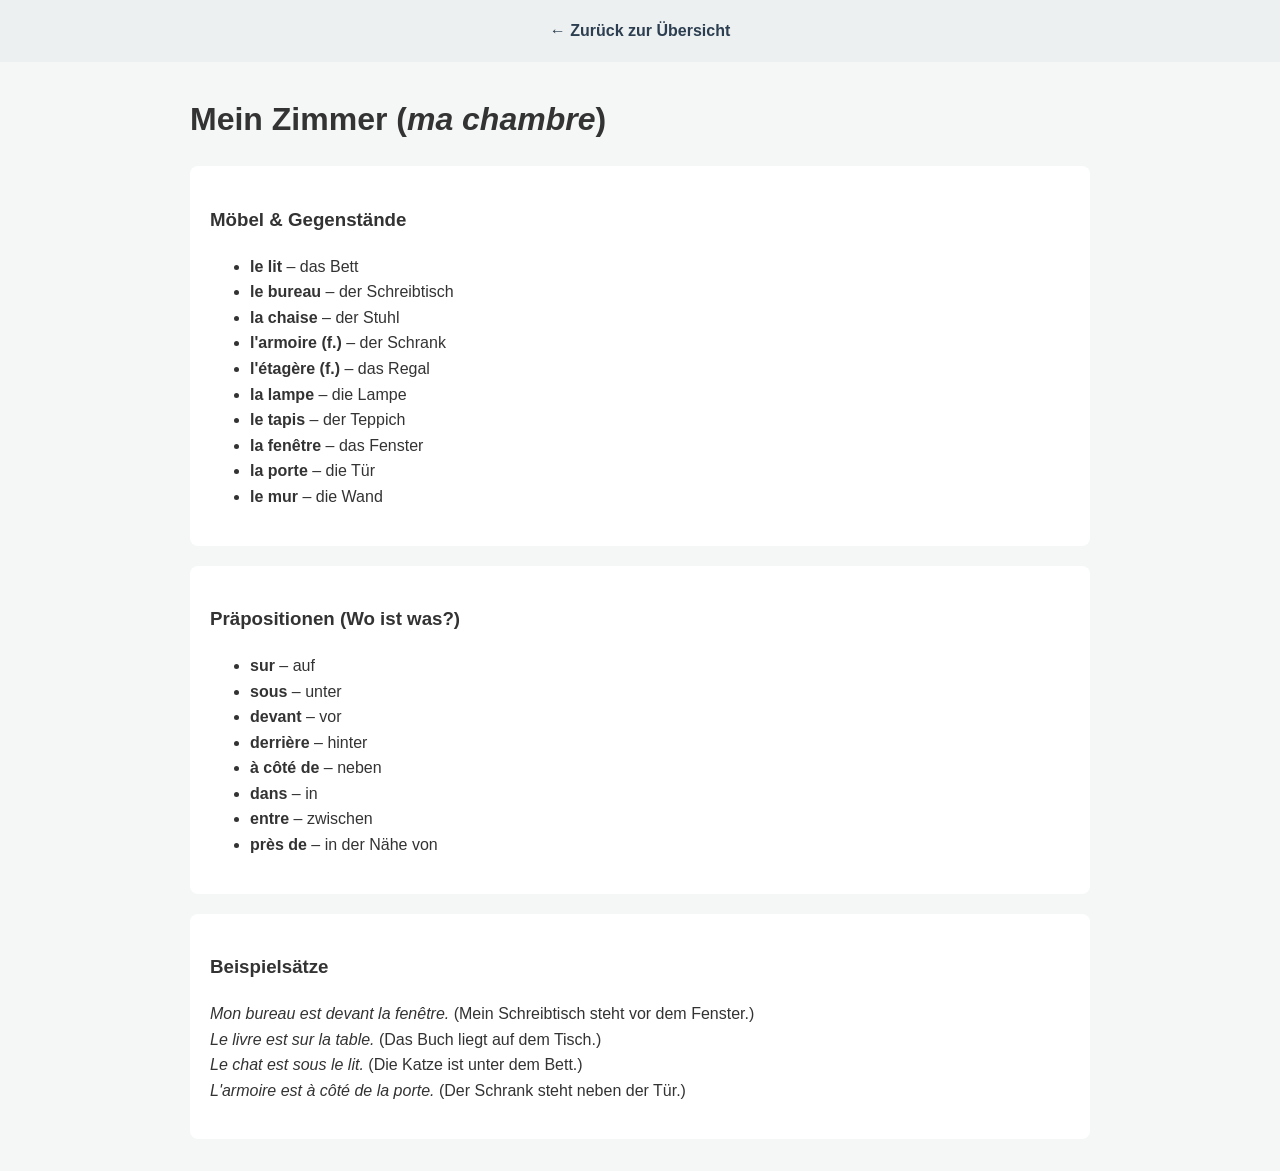
<file: topic_chambre.html>
<!DOCTYPE html>
<html lang="de">
<head>
    <meta charset="UTF-8">
    <title>Mein Zimmer - Französisch Trainer</title>
    <link rel="stylesheet" href="styles.css">
</head>
<body>
    <nav><a href="index.html">← Zurück zur Übersicht</a></nav>
    <main>
        <h1>Mein Zimmer (<i>ma chambre</i>)</h1>

        <div style="background: #fff; padding: 20px; border-radius: 8px; margin-bottom: 20px;">
            <h3>Möbel &amp; Gegenstände</h3>
            <ul>
                <li><b>le lit</b> – das Bett</li>
                <li><b>le bureau</b> – der Schreibtisch</li>
                <li><b>la chaise</b> – der Stuhl</li>
                <li><b>l'armoire (f.)</b> – der Schrank</li>
                <li><b>l'étagère (f.)</b> – das Regal</li>
                <li><b>la lampe</b> – die Lampe</li>
                <li><b>le tapis</b> – der Teppich</li>
                <li><b>la fenêtre</b> – das Fenster</li>
                <li><b>la porte</b> – die Tür</li>
                <li><b>le mur</b> – die Wand</li>
            </ul>
        </div>

        <div style="background: #fff; padding: 20px; border-radius: 8px; margin-bottom: 20px;">
            <h3>Präpositionen (Wo ist was?)</h3>
            <ul>
                <li><b>sur</b> – auf</li>
                <li><b>sous</b> – unter</li>
                <li><b>devant</b> – vor</li>
                <li><b>derrière</b> – hinter</li>
                <li><b>à côté de</b> – neben</li>
                <li><b>dans</b> – in</li>
                <li><b>entre</b> – zwischen</li>
                <li><b>près de</b> – in der Nähe von</li>
            </ul>
        </div>

        <div style="background: #fff; padding: 20px; border-radius: 8px;">
            <h3>Beispielsätze</h3>
            <p>
                <i>Mon bureau est devant la fenêtre.</i> (Mein Schreibtisch steht vor dem Fenster.)<br>
                <i>Le livre est sur la table.</i> (Das Buch liegt auf dem Tisch.)<br>
                <i>Le chat est sous le lit.</i> (Die Katze ist unter dem Bett.)<br>
                <i>L'armoire est à côté de la porte.</i> (Der Schrank steht neben der Tür.)
            </p>
        </div>
    </main>
</body>
</html>
</file>
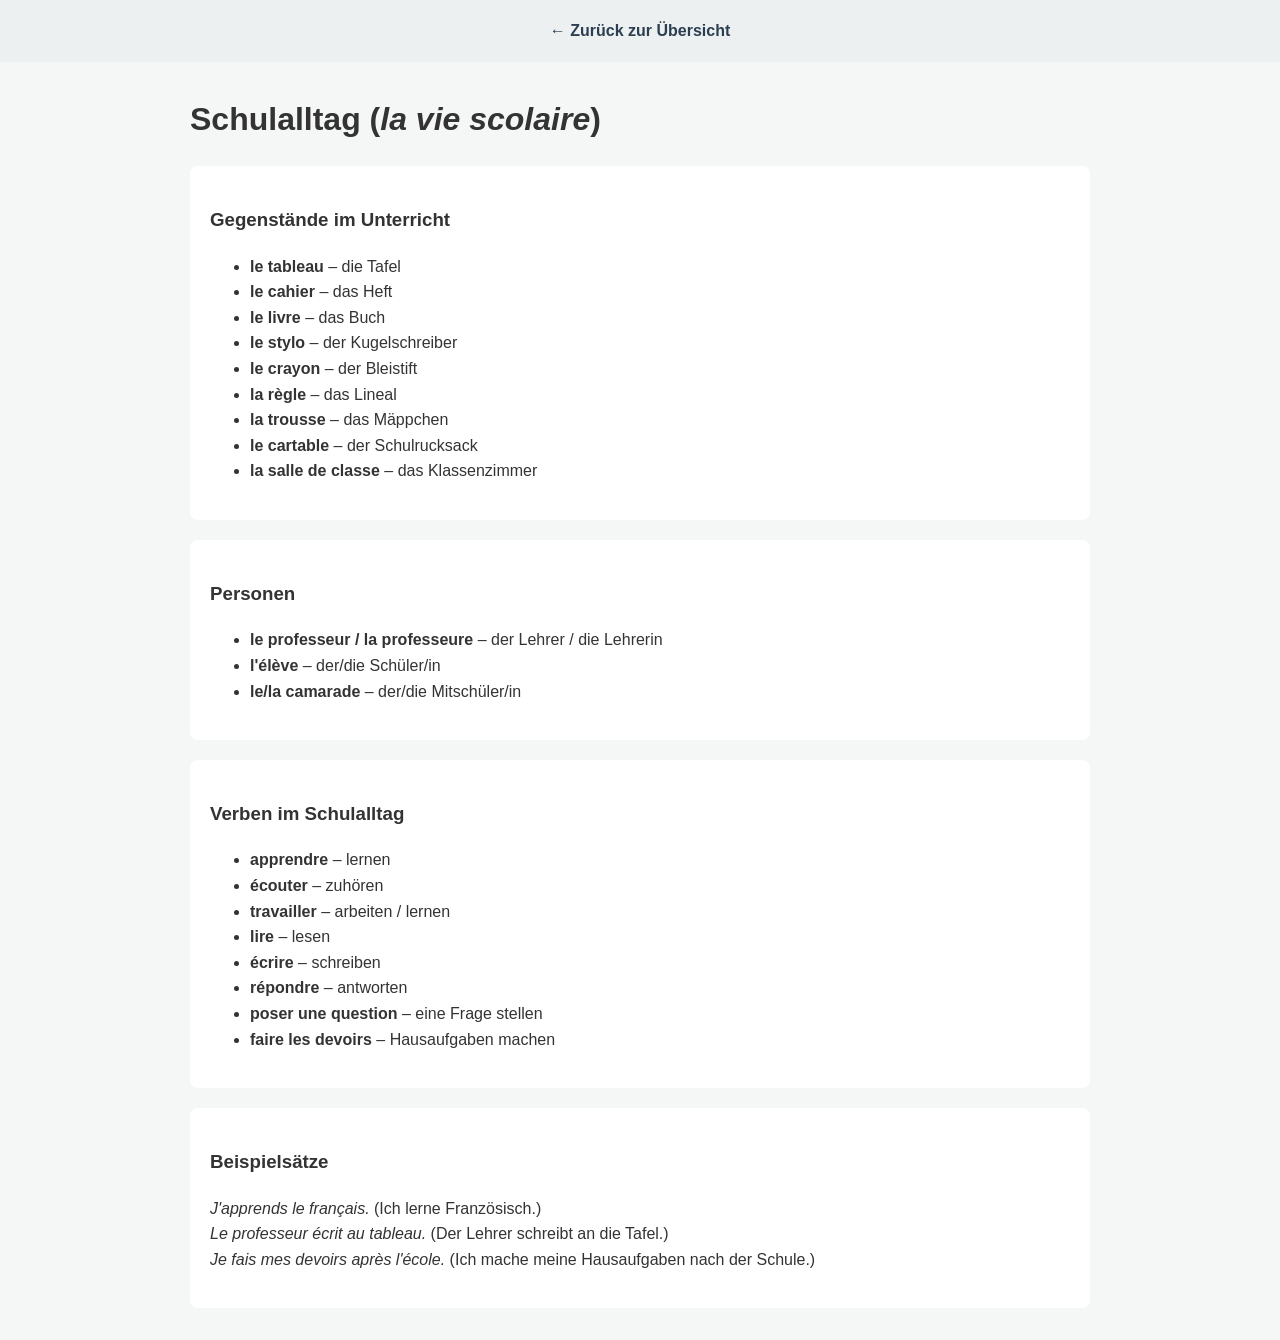
<file: topic_ecole.html>
<!DOCTYPE html>
<html lang="de">
<head>
    <meta charset="UTF-8">
    <title>Schulalltag - Französisch Trainer</title>
    <link rel="stylesheet" href="styles.css">
</head>
<body>
    <nav><a href="index.html">← Zurück zur Übersicht</a></nav>
    <main>
        <h1>Schulalltag (<i>la vie scolaire</i>)</h1>

        <div style="background: #fff; padding: 20px; border-radius: 8px; margin-bottom: 20px;">
            <h3>Gegenstände im Unterricht</h3>
            <ul>
                <li><b>le tableau</b> – die Tafel</li>
                <li><b>le cahier</b> – das Heft</li>
                <li><b>le livre</b> – das Buch</li>
                <li><b>le stylo</b> – der Kugelschreiber</li>
                <li><b>le crayon</b> – der Bleistift</li>
                <li><b>la règle</b> – das Lineal</li>
                <li><b>la trousse</b> – das Mäppchen</li>
                <li><b>le cartable</b> – der Schulrucksack</li>
                <li><b>la salle de classe</b> – das Klassenzimmer</li>
            </ul>
        </div>

        <div style="background: #fff; padding: 20px; border-radius: 8px; margin-bottom: 20px;">
            <h3>Personen</h3>
            <ul>
                <li><b>le professeur / la professeure</b> – der Lehrer / die Lehrerin</li>
                <li><b>l'élève</b> – der/die Schüler/in</li>
                <li><b>le/la camarade</b> – der/die Mitschüler/in</li>
            </ul>
        </div>

        <div style="background: #fff; padding: 20px; border-radius: 8px; margin-bottom: 20px;">
            <h3>Verben im Schulalltag</h3>
            <ul>
                <li><b>apprendre</b> – lernen</li>
                <li><b>écouter</b> – zuhören</li>
                <li><b>travailler</b> – arbeiten / lernen</li>
                <li><b>lire</b> – lesen</li>
                <li><b>écrire</b> – schreiben</li>
                <li><b>répondre</b> – antworten</li>
                <li><b>poser une question</b> – eine Frage stellen</li>
                <li><b>faire les devoirs</b> – Hausaufgaben machen</li>
            </ul>
        </div>

        <div style="background: #fff; padding: 20px; border-radius: 8px;">
            <h3>Beispielsätze</h3>
            <p><i>J'apprends le français.</i> (Ich lerne Französisch.)<br>
            <i>Le professeur écrit au tableau.</i> (Der Lehrer schreibt an die Tafel.)<br>
            <i>Je fais mes devoirs après l'école.</i> (Ich mache meine Hausaufgaben nach der Schule.)</p>
        </div>
    </main>
</body>
</html>
</file>
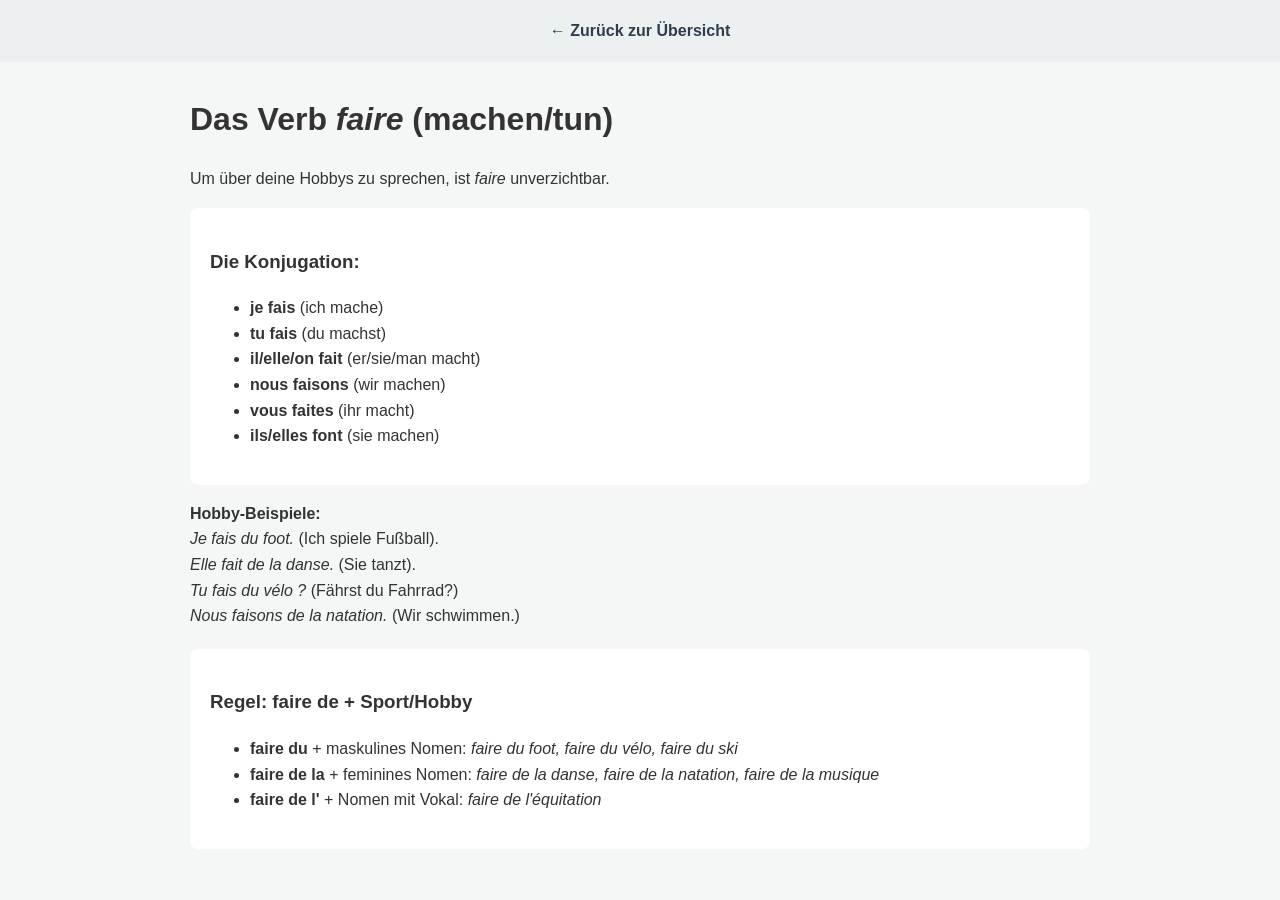
<file: topic_faire.html>
<!DOCTYPE html>
<html lang="de">
<head>
    <meta charset="UTF-8">
    <title>Das Verb Faire - Französisch Trainer</title>
    <link rel="stylesheet" href="styles.css">
</head>
<body>
    <nav><a href="index.html">← Zurück zur Übersicht</a></nav>
    <main>
        <h1>Das Verb <i>faire</i> (machen/tun)</h1>
        <p>Um über deine Hobbys zu sprechen, ist <i>faire</i> unverzichtbar.</p>

        <div style="background: #fff; padding: 20px; border-radius: 8px;">
            <h3>Die Konjugation:</h3>
            <ul>
                <li><b>je fais</b> (ich mache)</li>
                <li><b>tu fais</b> (du machst)</li>
                <li><b>il/elle/on fait</b> (er/sie/man macht)</li>
                <li><b>nous faisons</b> (wir machen)</li>
                <li><b>vous faites</b> (ihr macht)</li>
                <li><b>ils/elles font</b> (sie machen)</li>
            </ul>
        </div>

        <p><b>Hobby-Beispiele:</b><br>
        <i>Je fais du foot.</i> (Ich spiele Fußball).<br>
        <i>Elle fait de la danse.</i> (Sie tanzt).<br>
        <i>Tu fais du vélo ?</i> (Fährst du Fahrrad?)<br>
        <i>Nous faisons de la natation.</i> (Wir schwimmen.)</p>

        <div style="background: #fff; padding: 20px; border-radius: 8px; margin-top: 20px;">
            <h3>Regel: faire de + Sport/Hobby</h3>
            <ul>
                <li><b>faire du</b> + maskulines Nomen: <i>faire du foot, faire du vélo, faire du ski</i></li>
                <li><b>faire de la</b> + feminines Nomen: <i>faire de la danse, faire de la natation, faire de la musique</i></li>
                <li><b>faire de l'</b> + Nomen mit Vokal: <i>faire de l'équitation</i></li>
            </ul>
        </div>
    </main>
</body>
</html>
</file>
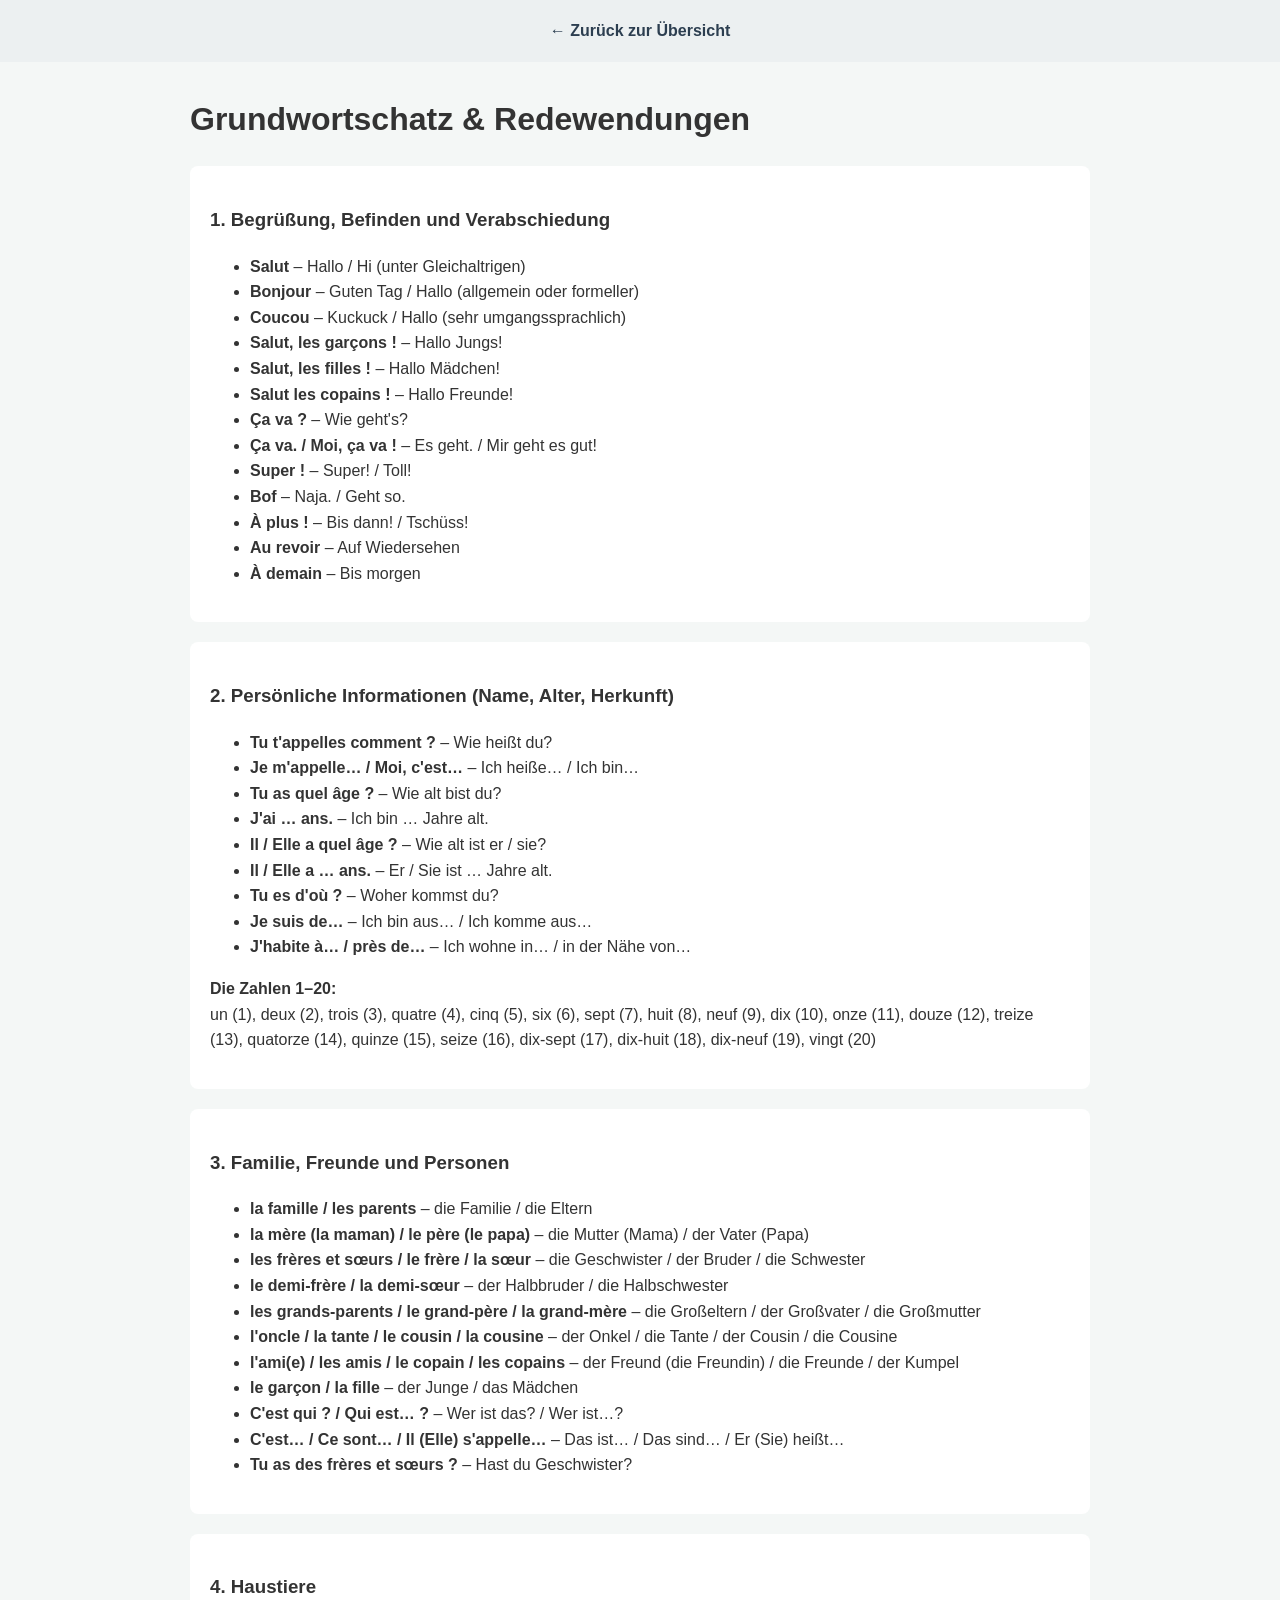
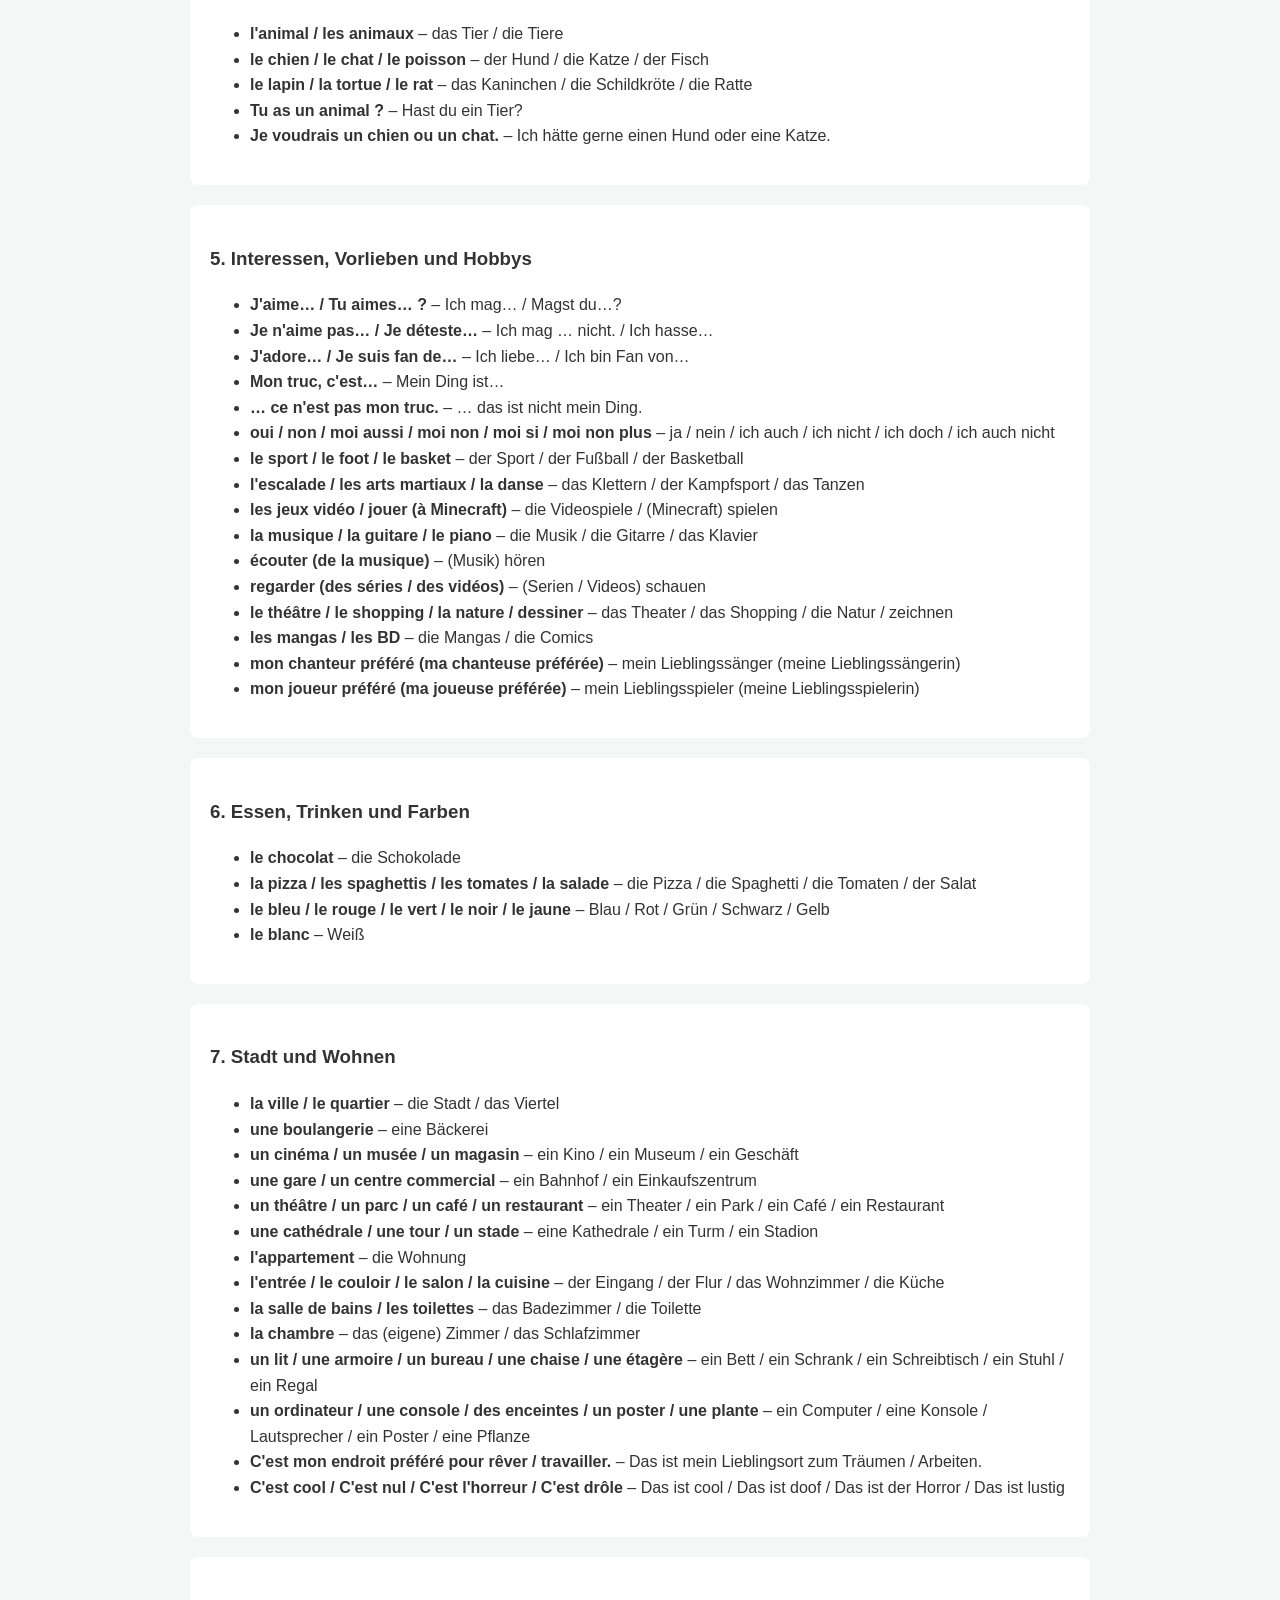
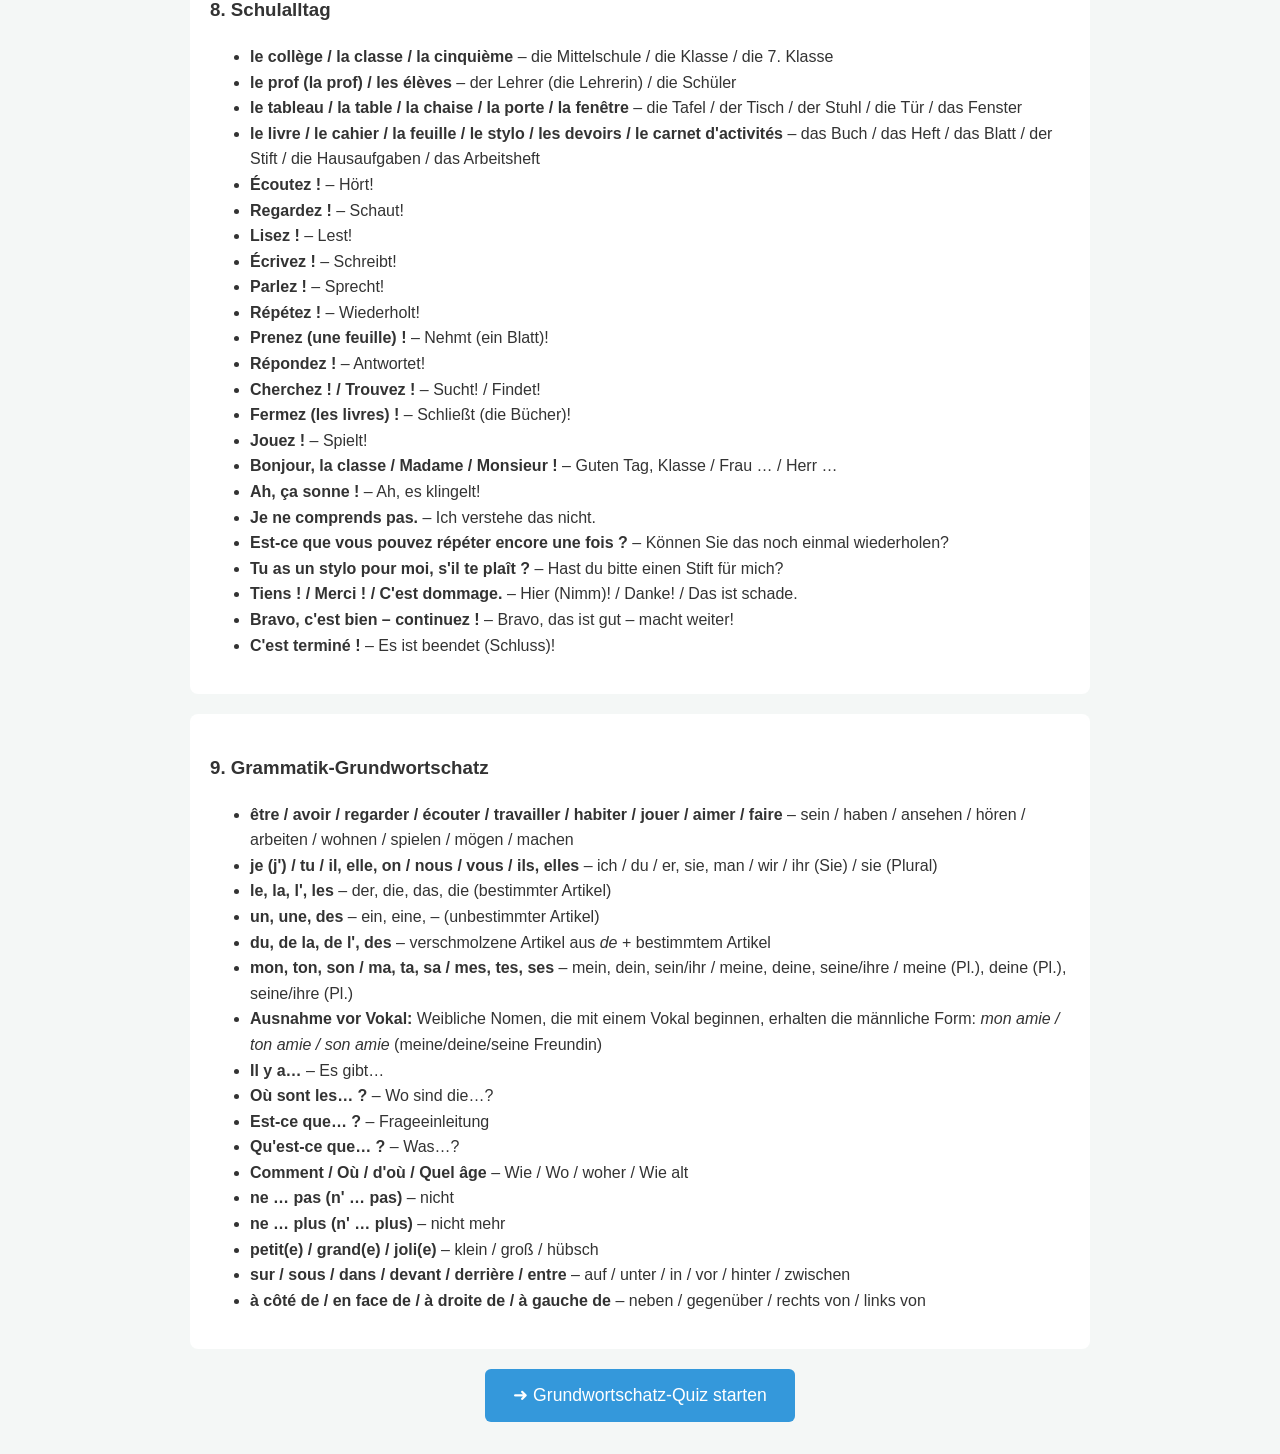
<file: topic_grundwortschatz.html>
<!DOCTYPE html>
<html lang="de">
<head>
    <meta charset="UTF-8">
    <title>Grundwortschatz & Redewendungen - Französisch Trainer</title>
    <link rel="stylesheet" href="styles.css">
</head>
<body>
    <nav><a href="index.html">← Zurück zur Übersicht</a></nav>
    <main>
        <h1>Grundwortschatz &amp; Redewendungen</h1>

        <!-- 1. Begrüßung -->
        <div style="background: #fff; padding: 20px; border-radius: 8px; margin-bottom: 20px;">
            <h3>1. Begrüßung, Befinden und Verabschiedung</h3>
            <ul>
                <li><b>Salut</b> – Hallo / Hi (unter Gleichaltrigen)</li>
                <li><b>Bonjour</b> – Guten Tag / Hallo (allgemein oder formeller)</li>
                <li><b>Coucou</b> – Kuckuck / Hallo (sehr umgangssprachlich)</li>
                <li><b>Salut, les garçons !</b> – Hallo Jungs!</li>
                <li><b>Salut, les filles !</b> – Hallo Mädchen!</li>
                <li><b>Salut les copains !</b> – Hallo Freunde!</li>
                <li><b>Ça va ?</b> – Wie geht's?</li>
                <li><b>Ça va. / Moi, ça va !</b> – Es geht. / Mir geht es gut!</li>
                <li><b>Super !</b> – Super! / Toll!</li>
                <li><b>Bof</b> – Naja. / Geht so.</li>
                <li><b>À plus !</b> – Bis dann! / Tschüss!</li>
                <li><b>Au revoir</b> – Auf Wiedersehen</li>
                <li><b>À demain</b> – Bis morgen</li>
            </ul>
        </div>

        <!-- 2. Persönliche Informationen -->
        <div style="background: #fff; padding: 20px; border-radius: 8px; margin-bottom: 20px;">
            <h3>2. Persönliche Informationen (Name, Alter, Herkunft)</h3>
            <ul>
                <li><b>Tu t'appelles comment ?</b> – Wie heißt du?</li>
                <li><b>Je m'appelle… / Moi, c'est…</b> – Ich heiße… / Ich bin…</li>
                <li><b>Tu as quel âge ?</b> – Wie alt bist du?</li>
                <li><b>J'ai … ans.</b> – Ich bin … Jahre alt.</li>
                <li><b>Il / Elle a quel âge ?</b> – Wie alt ist er / sie?</li>
                <li><b>Il / Elle a … ans.</b> – Er / Sie ist … Jahre alt.</li>
                <li><b>Tu es d'où ?</b> – Woher kommst du?</li>
                <li><b>Je suis de…</b> – Ich bin aus… / Ich komme aus…</li>
                <li><b>J'habite à… / près de…</b> – Ich wohne in… / in der Nähe von…</li>
            </ul>
            <p><b>Die Zahlen 1–20:</b><br>
            un (1), deux (2), trois (3), quatre (4), cinq (5), six (6), sept (7), huit (8), neuf (9), dix (10),
            onze (11), douze (12), treize (13), quatorze (14), quinze (15), seize (16), dix-sept (17), dix-huit (18), dix-neuf (19), vingt (20)</p>
        </div>

        <!-- 3. Familie -->
        <div style="background: #fff; padding: 20px; border-radius: 8px; margin-bottom: 20px;">
            <h3>3. Familie, Freunde und Personen</h3>
            <ul>
                <li><b>la famille / les parents</b> – die Familie / die Eltern</li>
                <li><b>la mère (la maman) / le père (le papa)</b> – die Mutter (Mama) / der Vater (Papa)</li>
                <li><b>les frères et sœurs / le frère / la sœur</b> – die Geschwister / der Bruder / die Schwester</li>
                <li><b>le demi-frère / la demi-sœur</b> – der Halbbruder / die Halbschwester</li>
                <li><b>les grands-parents / le grand-père / la grand-mère</b> – die Großeltern / der Großvater / die Großmutter</li>
                <li><b>l'oncle / la tante / le cousin / la cousine</b> – der Onkel / die Tante / der Cousin / die Cousine</li>
                <li><b>l'ami(e) / les amis / le copain / les copains</b> – der Freund (die Freundin) / die Freunde / der Kumpel</li>
                <li><b>le garçon / la fille</b> – der Junge / das Mädchen</li>
                <li><b>C'est qui ? / Qui est… ?</b> – Wer ist das? / Wer ist…?</li>
                <li><b>C'est… / Ce sont… / Il (Elle) s'appelle…</b> – Das ist… / Das sind… / Er (Sie) heißt…</li>
                <li><b>Tu as des frères et sœurs ?</b> – Hast du Geschwister?</li>
            </ul>
        </div>

        <!-- 4. Haustiere -->
        <div style="background: #fff; padding: 20px; border-radius: 8px; margin-bottom: 20px;">
            <h3>4. Haustiere</h3>
            <ul>
                <li><b>l'animal / les animaux</b> – das Tier / die Tiere</li>
                <li><b>le chien / le chat / le poisson</b> – der Hund / die Katze / der Fisch</li>
                <li><b>le lapin / la tortue / le rat</b> – das Kaninchen / die Schildkröte / die Ratte</li>
                <li><b>Tu as un animal ?</b> – Hast du ein Tier?</li>
                <li><b>Je voudrais un chien ou un chat.</b> – Ich hätte gerne einen Hund oder eine Katze.</li>
            </ul>
        </div>

        <!-- 5. Interessen & Hobbys -->
        <div style="background: #fff; padding: 20px; border-radius: 8px; margin-bottom: 20px;">
            <h3>5. Interessen, Vorlieben und Hobbys</h3>
            <ul>
                <li><b>J'aime… / Tu aimes… ?</b> – Ich mag… / Magst du…?</li>
                <li><b>Je n'aime pas… / Je déteste…</b> – Ich mag … nicht. / Ich hasse…</li>
                <li><b>J'adore… / Je suis fan de…</b> – Ich liebe… / Ich bin Fan von…</li>
                <li><b>Mon truc, c'est…</b> – Mein Ding ist…</li>
                <li><b>… ce n'est pas mon truc.</b> – … das ist nicht mein Ding.</li>
                <li><b>oui / non / moi aussi / moi non / moi si / moi non plus</b> – ja / nein / ich auch / ich nicht / ich doch / ich auch nicht</li>
                <li><b>le sport / le foot / le basket</b> – der Sport / der Fußball / der Basketball</li>
                <li><b>l'escalade / les arts martiaux / la danse</b> – das Klettern / der Kampfsport / das Tanzen</li>
                <li><b>les jeux vidéo / jouer (à Minecraft)</b> – die Videospiele / (Minecraft) spielen</li>
                <li><b>la musique / la guitare / le piano</b> – die Musik / die Gitarre / das Klavier</li>
                <li><b>écouter (de la musique)</b> – (Musik) hören</li>
                <li><b>regarder (des séries / des vidéos)</b> – (Serien / Videos) schauen</li>
                <li><b>le théâtre / le shopping / la nature / dessiner</b> – das Theater / das Shopping / die Natur / zeichnen</li>
                <li><b>les mangas / les BD</b> – die Mangas / die Comics</li>
                <li><b>mon chanteur préféré (ma chanteuse préférée)</b> – mein Lieblingssänger (meine Lieblingssängerin)</li>
                <li><b>mon joueur préféré (ma joueuse préférée)</b> – mein Lieblingsspieler (meine Lieblingsspielerin)</li>
            </ul>
        </div>

        <!-- 6. Essen & Farben -->
        <div style="background: #fff; padding: 20px; border-radius: 8px; margin-bottom: 20px;">
            <h3>6. Essen, Trinken und Farben</h3>
            <ul>
                <li><b>le chocolat</b> – die Schokolade</li>
                <li><b>la pizza / les spaghettis / les tomates / la salade</b> – die Pizza / die Spaghetti / die Tomaten / der Salat</li>
                <li><b>le bleu / le rouge / le vert / le noir / le jaune</b> – Blau / Rot / Grün / Schwarz / Gelb</li>
                <li><b>le blanc</b> – Weiß</li>
            </ul>
        </div>

        <!-- 7. Stadt & Wohnen -->
        <div style="background: #fff; padding: 20px; border-radius: 8px; margin-bottom: 20px;">
            <h3>7. Stadt und Wohnen</h3>
            <ul>
                <li><b>la ville / le quartier</b> – die Stadt / das Viertel</li>
                <li><b>une boulangerie</b> – eine Bäckerei</li>
                <li><b>un cinéma / un musée / un magasin</b> – ein Kino / ein Museum / ein Geschäft</li>
                <li><b>une gare / un centre commercial</b> – ein Bahnhof / ein Einkaufszentrum</li>
                <li><b>un théâtre / un parc / un café / un restaurant</b> – ein Theater / ein Park / ein Café / ein Restaurant</li>
                <li><b>une cathédrale / une tour / un stade</b> – eine Kathedrale / ein Turm / ein Stadion</li>
                <li><b>l'appartement</b> – die Wohnung</li>
                <li><b>l'entrée / le couloir / le salon / la cuisine</b> – der Eingang / der Flur / das Wohnzimmer / die Küche</li>
                <li><b>la salle de bains / les toilettes</b> – das Badezimmer / die Toilette</li>
                <li><b>la chambre</b> – das (eigene) Zimmer / das Schlafzimmer</li>
                <li><b>un lit / une armoire / un bureau / une chaise / une étagère</b> – ein Bett / ein Schrank / ein Schreibtisch / ein Stuhl / ein Regal</li>
                <li><b>un ordinateur / une console / des enceintes / un poster / une plante</b> – ein Computer / eine Konsole / Lautsprecher / ein Poster / eine Pflanze</li>
                <li><b>C'est mon endroit préféré pour rêver / travailler.</b> – Das ist mein Lieblingsort zum Träumen / Arbeiten.</li>
                <li><b>C'est cool / C'est nul / C'est l'horreur / C'est drôle</b> – Das ist cool / Das ist doof / Das ist der Horror / Das ist lustig</li>
            </ul>
        </div>

        <!-- 8. Schulalltag -->
        <div style="background: #fff; padding: 20px; border-radius: 8px; margin-bottom: 20px;">
            <h3>8. Schulalltag</h3>
            <ul>
                <li><b>le collège / la classe / la cinquième</b> – die Mittelschule / die Klasse / die 7. Klasse</li>
                <li><b>le prof (la prof) / les élèves</b> – der Lehrer (die Lehrerin) / die Schüler</li>
                <li><b>le tableau / la table / la chaise / la porte / la fenêtre</b> – die Tafel / der Tisch / der Stuhl / die Tür / das Fenster</li>
                <li><b>le livre / le cahier / la feuille / le stylo / les devoirs / le carnet d'activités</b> – das Buch / das Heft / das Blatt / der Stift / die Hausaufgaben / das Arbeitsheft</li>
                <li><b>Écoutez !</b> – Hört!</li>
                <li><b>Regardez !</b> – Schaut!</li>
                <li><b>Lisez !</b> – Lest!</li>
                <li><b>Écrivez !</b> – Schreibt!</li>
                <li><b>Parlez !</b> – Sprecht!</li>
                <li><b>Répétez !</b> – Wiederholt!</li>
                <li><b>Prenez (une feuille) !</b> – Nehmt (ein Blatt)!</li>
                <li><b>Répondez !</b> – Antwortet!</li>
                <li><b>Cherchez ! / Trouvez !</b> – Sucht! / Findet!</li>
                <li><b>Fermez (les livres) !</b> – Schließt (die Bücher)!</li>
                <li><b>Jouez !</b> – Spielt!</li>
                <li><b>Bonjour, la classe / Madame / Monsieur !</b> – Guten Tag, Klasse / Frau … / Herr …</li>
                <li><b>Ah, ça sonne !</b> – Ah, es klingelt!</li>
                <li><b>Je ne comprends pas.</b> – Ich verstehe das nicht.</li>
                <li><b>Est-ce que vous pouvez répéter encore une fois ?</b> – Können Sie das noch einmal wiederholen?</li>
                <li><b>Tu as un stylo pour moi, s'il te plaît ?</b> – Hast du bitte einen Stift für mich?</li>
                <li><b>Tiens ! / Merci ! / C'est dommage.</b> – Hier (Nimm)! / Danke! / Das ist schade.</li>
                <li><b>Bravo, c'est bien – continuez !</b> – Bravo, das ist gut – macht weiter!</li>
                <li><b>C'est terminé !</b> – Es ist beendet (Schluss)!</li>
            </ul>
        </div>

        <!-- 9. Grammatik-Grundwortschatz -->
        <div style="background: #fff; padding: 20px; border-radius: 8px; margin-bottom: 20px;">
            <h3>9. Grammatik-Grundwortschatz</h3>
            <ul>
                <li><b>être / avoir / regarder / écouter / travailler / habiter / jouer / aimer / faire</b> – sein / haben / ansehen / hören / arbeiten / wohnen / spielen / mögen / machen</li>
                <li><b>je (j') / tu / il, elle, on / nous / vous / ils, elles</b> – ich / du / er, sie, man / wir / ihr (Sie) / sie (Plural)</li>
                <li><b>le, la, l', les</b> – der, die, das, die (bestimmter Artikel)</li>
                <li><b>un, une, des</b> – ein, eine, – (unbestimmter Artikel)</li>
                <li><b>du, de la, de l', des</b> – verschmolzene Artikel aus <i>de</i> + bestimmtem Artikel</li>
                <li><b>mon, ton, son / ma, ta, sa / mes, tes, ses</b> – mein, dein, sein/ihr / meine, deine, seine/ihre / meine (Pl.), deine (Pl.), seine/ihre (Pl.)</li>
                <li><b>Ausnahme vor Vokal:</b> Weibliche Nomen, die mit einem Vokal beginnen, erhalten die männliche Form: <i>mon amie / ton amie / son amie</i> (meine/deine/seine Freundin)</li>
                <li><b>Il y a…</b> – Es gibt…</li>
                <li><b>Où sont les… ?</b> – Wo sind die…?</li>
                <li><b>Est-ce que… ?</b> – Frageeinleitung</li>
                <li><b>Qu'est-ce que… ?</b> – Was…?</li>
                <li><b>Comment / Où / d'où / Quel âge</b> – Wie / Wo / woher / Wie alt</li>
                <li><b>ne … pas (n' … pas)</b> – nicht</li>
                <li><b>ne … plus (n' … plus)</b> – nicht mehr</li>
                <li><b>petit(e) / grand(e) / joli(e)</b> – klein / groß / hübsch</li>
                <li><b>sur / sous / dans / devant / derrière / entre</b> – auf / unter / in / vor / hinter / zwischen</li>
                <li><b>à côté de / en face de / à droite de / à gauche de</b> – neben / gegenüber / rechts von / links von</li>
            </ul>
        </div>
        <div style="text-align: center; margin-top: 10px;">
            <a href="quiz_grundwortschatz.html" class="button" style="display: inline-block; padding: 12px 28px; background: #3498db; color: #fff; border-radius: 6px; text-decoration: none; font-size: 1.1em;">➜ Grundwortschatz-Quiz starten</a>
        </div>
    </main>
</body>
</html>
</file>
<file: styles.css>
/* Grundlegendes Design */
:root {
    --primary-color: #2c3e50;
    --secondary-color: #3498db;
    --accent-color: #e74c3c;
    --success-color: #27ae60;
    --bg-color: #f4f7f6;
    --text-color: #333;
}

body {
    font-family: 'Segoe UI', Tahoma, Geneva, Verdana, sans-serif;
    line-height: 1.6;
    color: var(--text-color);
    background-color: var(--bg-color);
    margin: 0;
    padding: 0;
}

header {
    background: var(--primary-color);
    color: white;
    padding: 1.5rem;
    text-align: center;
}

nav {
    display: flex;
    justify-content: center;
    background: #ecf0f1;
    padding: 10px;
    flex-wrap: wrap;
    gap: 10px;
}

nav a {
    text-decoration: none;
    color: var(--primary-color);
    font-weight: bold;
    padding: 8px 15px;
    border-radius: 5px;
    transition: background 0.3s;
}

nav a:hover,
nav a:focus {
    background: var(--secondary-color);
    color: white;
    outline: 2px solid var(--primary-color);
}

main {
    max-width: 900px;
    margin: 2rem auto;
    padding: 0 1rem;
}

.card-container {
    display: grid;
    grid-template-columns: repeat(auto-fit, minmax(250px, 1fr));
    gap: 20px;
}

.card {
    background: white;
    padding: 20px;
    border-radius: 8px;
    box-shadow: 0 4px 6px rgba(0, 0, 0, 0.1);
    text-align: center;
}

/* Flashcards */
.flashcard-wrapper {
    perspective: 1000px;
    width: 400px;
    height: 300px;
    margin: 20px auto;
    cursor: pointer;
}

.flashcard {
    width: 100%;
    height: 100%;
    position: relative;
    transition: transform 0.6s;
    transform-style: preserve-3d;
    border-radius: 10px;
    box-shadow: 0 8px 15px rgba(0, 0, 0, 0.2);
}

.flashcard.is-flipped {
    transform: rotateY(180deg);
}

.flashcard-face {
    position: absolute;
    width: 100%;
    height: 100%;
    backface-visibility: hidden;
    display: flex;
    align-items: center;
    justify-content: center;
    font-size: 1.2rem;
    padding: 20px;
    border-radius: 10px;
    background: white;
    text-align: center;
}

.flashcard-back {
    background: var(--secondary-color);
    color: white;
    transform: rotateY(180deg);
}

.controls {
    display: flex;
    justify-content: center;
    flex-wrap: wrap;
    gap: 10px;
    margin-top: 60px;
}

button {
    background: var(--secondary-color);
    color: white;
    border: none;
    padding: 10px 20px;
    border-radius: 5px;
    cursor: pointer;
    font-size: 1rem;
}

button:hover {
    background: #2980b9;
}

/* Responsive Design */
@media (max-width: 600px) {
    nav {
        flex-direction: column;
        align-items: center;
    }
}
</file>
